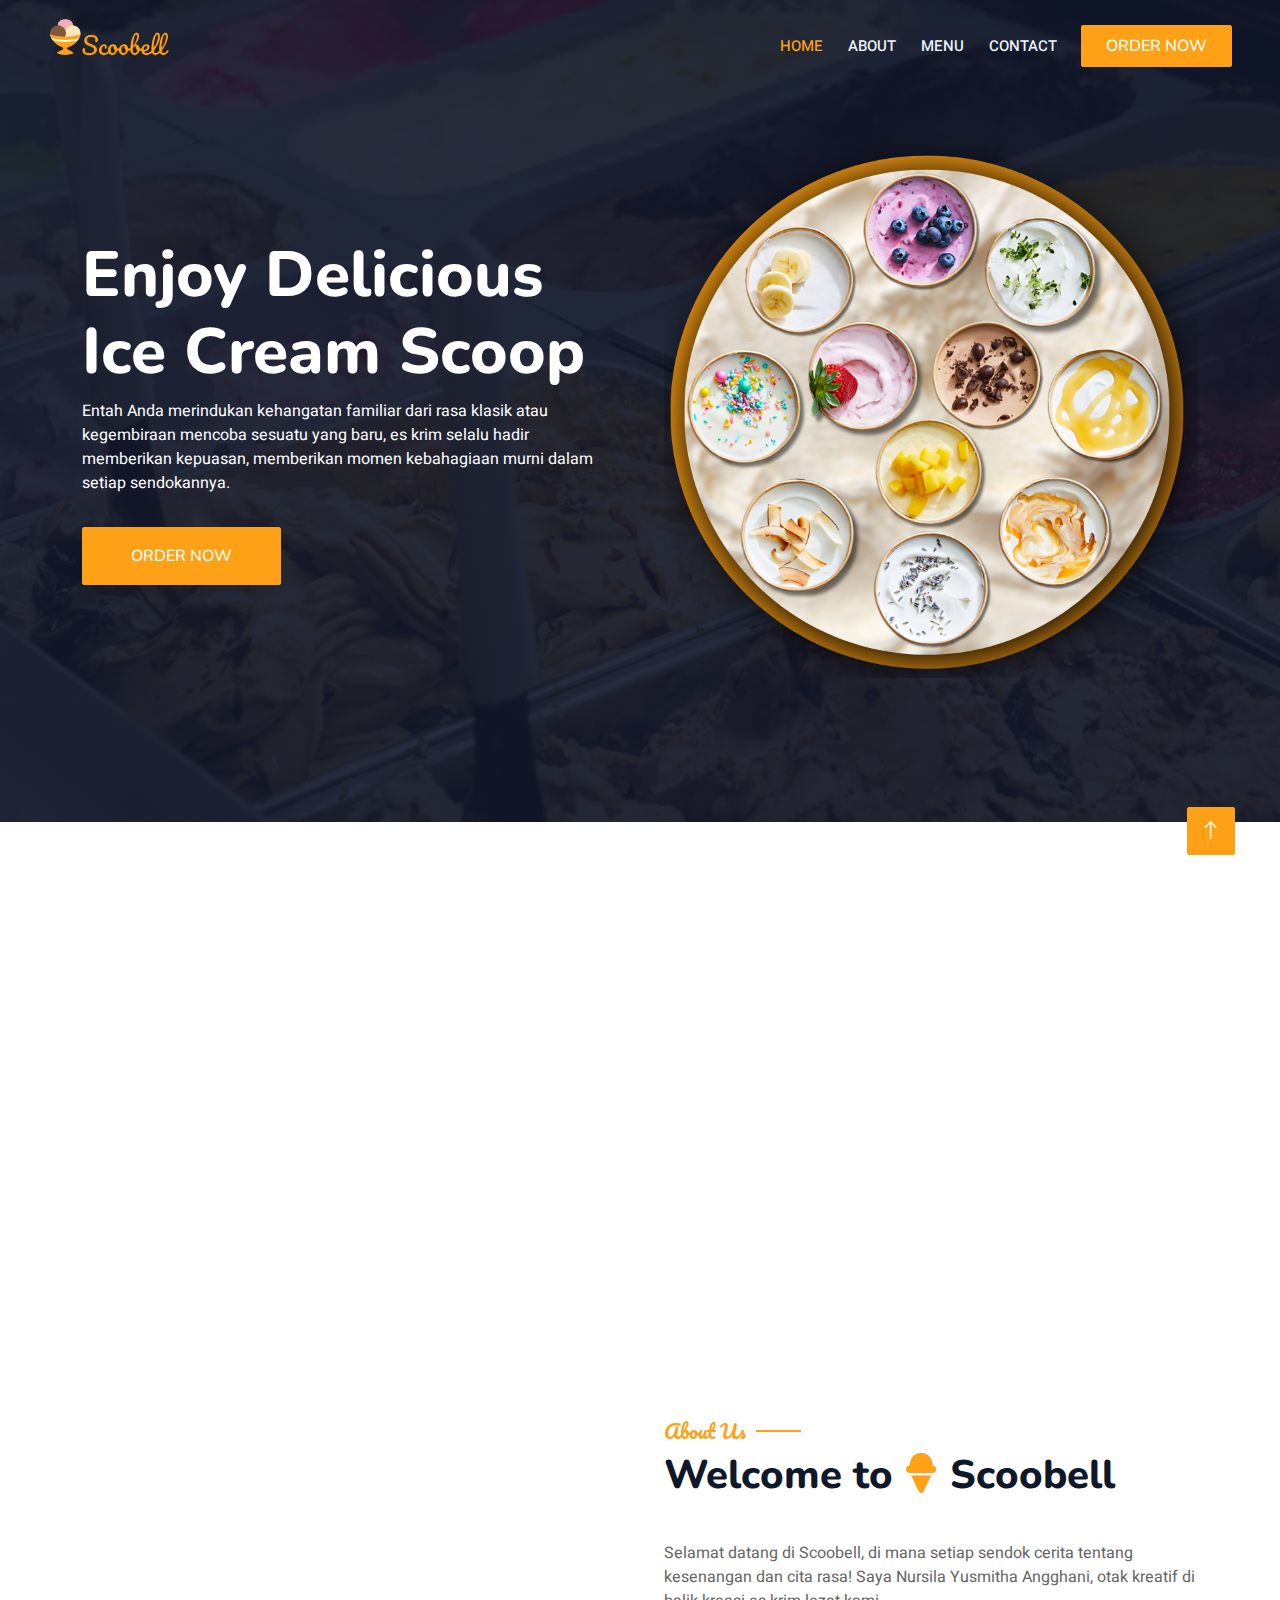
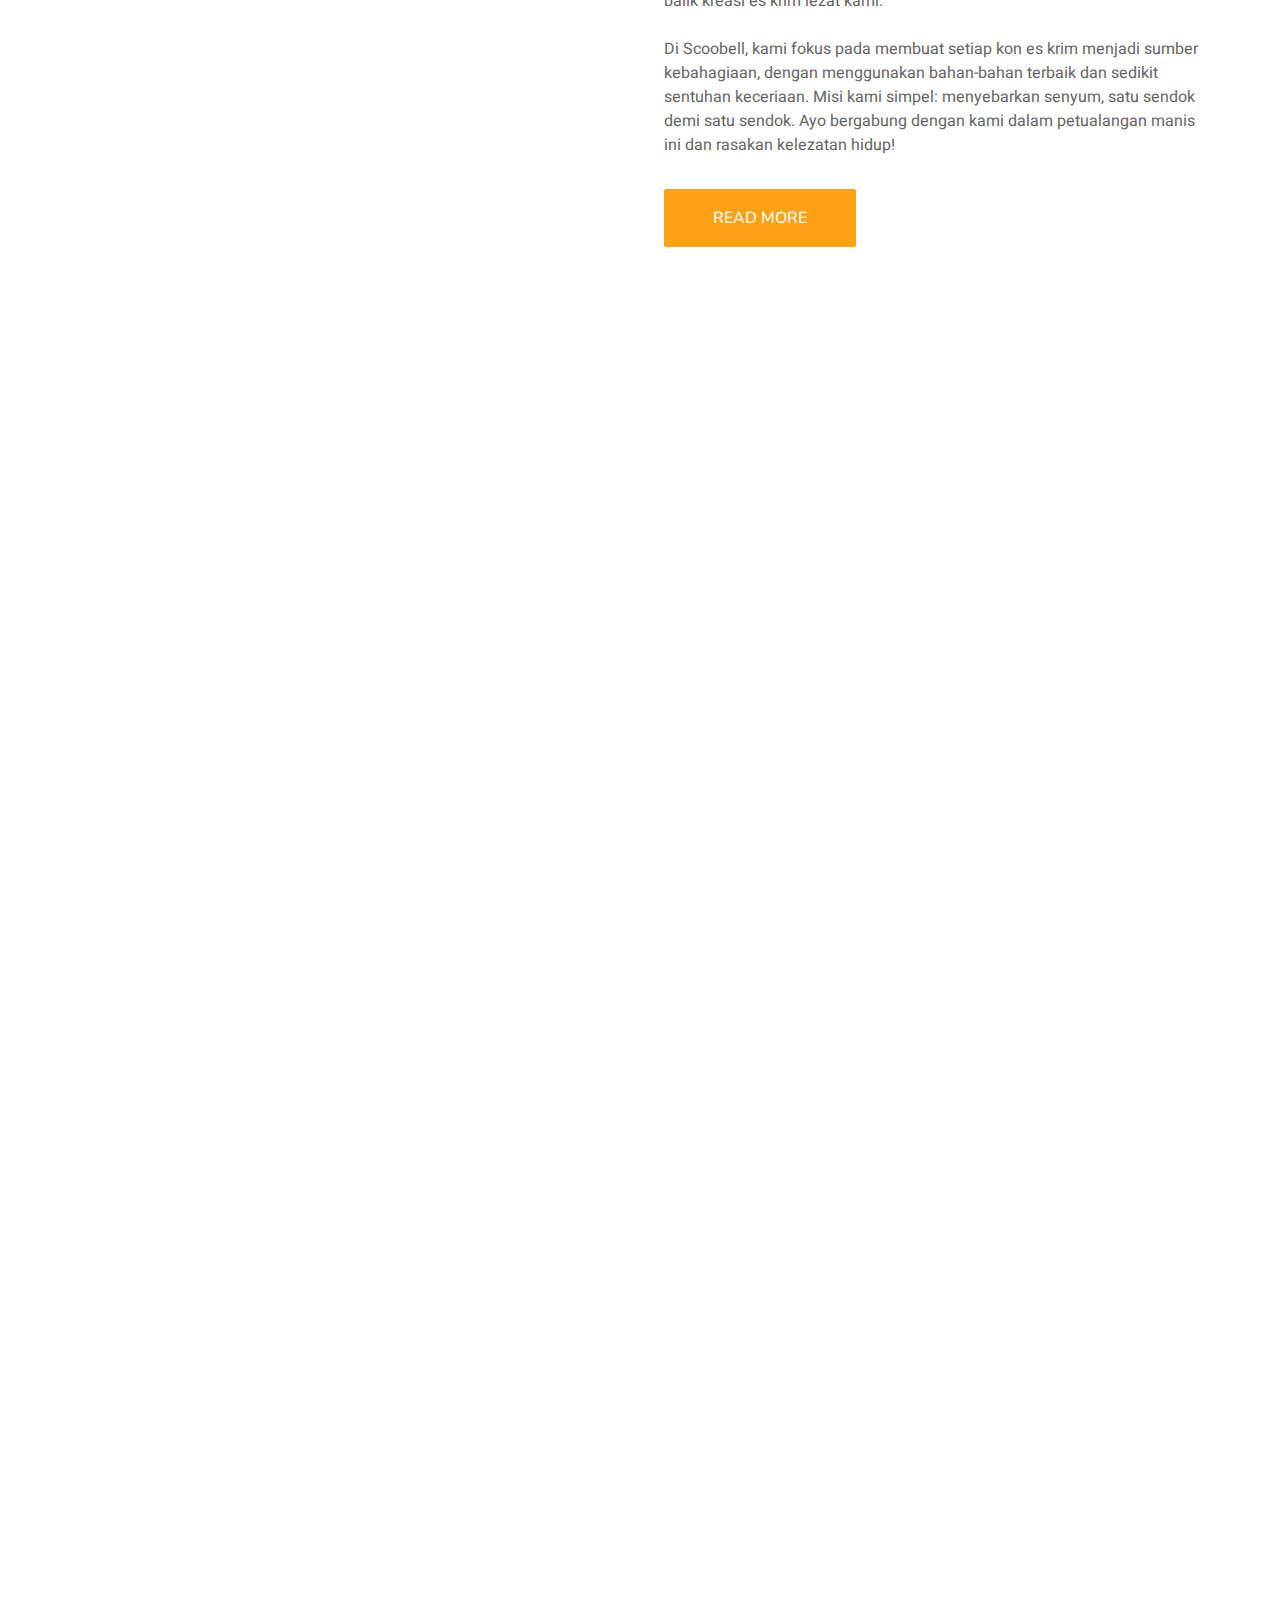
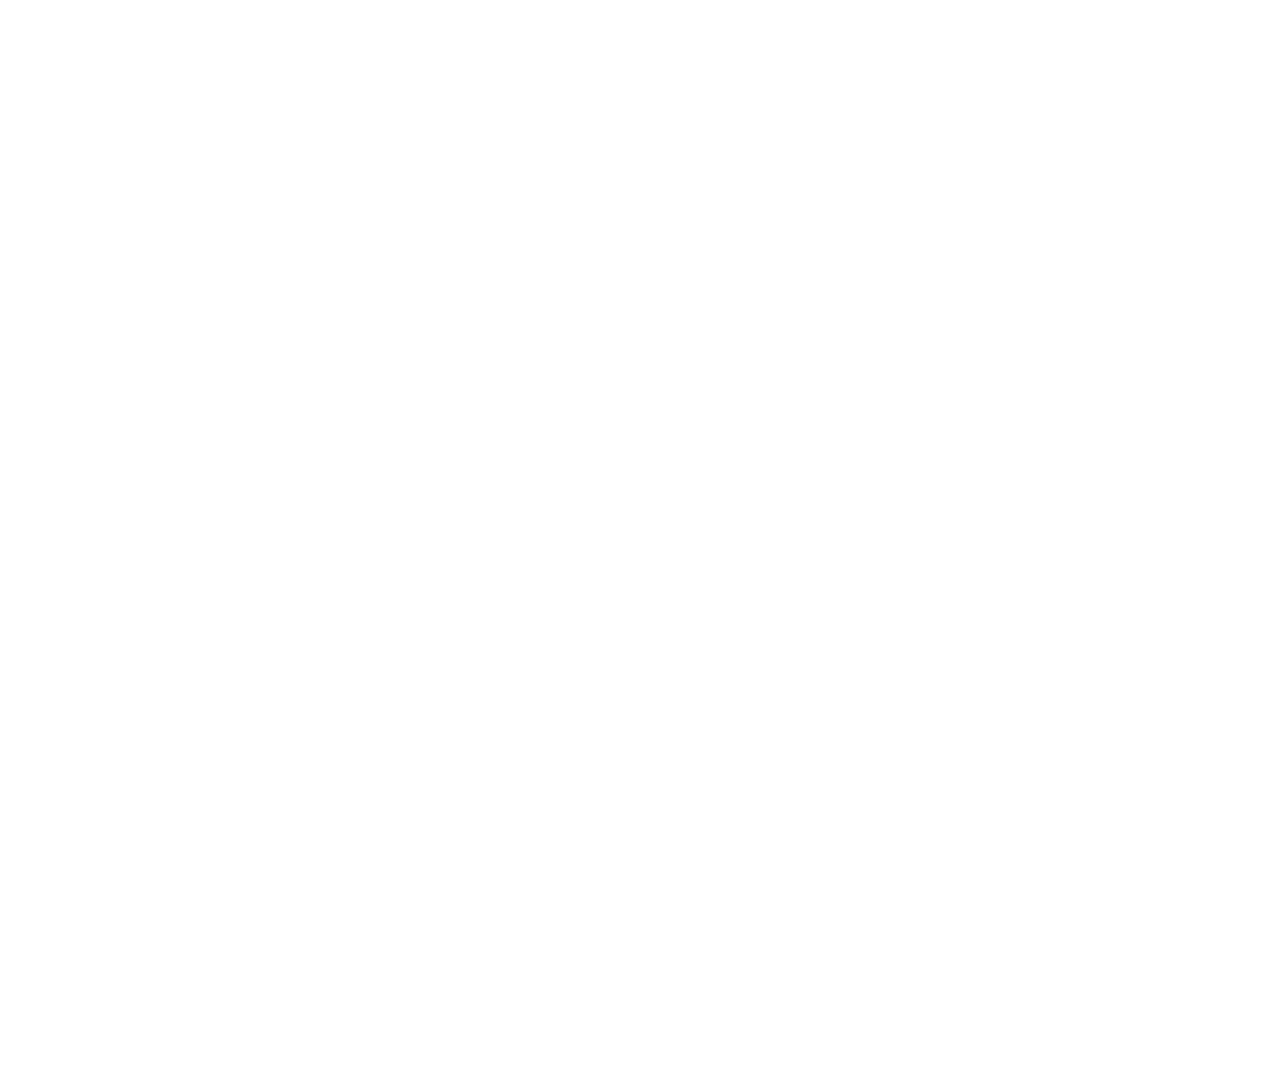
<file: index.html>
<!DOCTYPE html>
<html lang="en">

<head>
    <meta charset="utf-8">
    <title>Scoobell</title>
    <meta content="width=device-width, initial-scale=1.0" name="viewport">
    <meta content="" name="keywords">
    <meta content="" name="description">

    <link href="img/Ice Cream.png" rel="icon">

    <link rel="preconnect" href="https://fonts.googleapis.com">
    <link rel="preconnect" href="https://fonts.gstatic.com" crossorigin>
    <link href="https://fonts.googleapis.com/css2?family=Heebo:wght@400;500;600&family=Nunito:wght@600;700;800&family=Pacifico&display=swap" rel="stylesheet">

    <link href="https://cdnjs.cloudflare.com/ajax/libs/font-awesome/5.10.0/css/all.min.css" rel="stylesheet">
    <link href="https://cdn.jsdelivr.net/npm/bootstrap-icons@1.4.1/font/bootstrap-icons.css" rel="stylesheet">

    <link href="lib/animate/animate.min.css" rel="stylesheet">
    <link href="lib/owlcarousel/assets/owl.carousel.min.css" rel="stylesheet">
    <link href="lib/tempusdominus/css/tempusdominus-bootstrap-4.min.css" rel="stylesheet" />

    <link href="css/bootstrap.min.css" rel="stylesheet">
    <link href="css/style.css" rel="stylesheet">
</head>

<body>
    <div class="container-xxl bg-white p-0">
        <div id="spinner" class="show bg-white position-fixed translate-middle w-100 vh-100 top-50 start-50 d-flex align-items-center justify-content-center">
            <div class="spinner-border text-primary" style="width: 3rem; height: 3rem;" role="status">
                <span class="sr-only">Loading...</span>
            </div>
        </div>
        <!-- Spinner End -->


        <!-- Navbar & Hero Start -->
        <div class="container-xxl position-relative p-0">
            <nav class="navbar navbar-expand-lg navbar-dark bg-dark px-4 px-lg-5 py-3 py-lg-0">
                <a href="" class="navbar-brand p-0">
                    <img src="img/Ice Cream.svg" alt="Logo">
                </a>
                <button class="navbar-toggler" type="button" data-bs-toggle="collapse" data-bs-target="#navbarCollapse">
                    <span class="fa fa-bars"></span>
                </button>
                <div class="collapse navbar-collapse" id="navbarCollapse">
                    <div class="navbar-nav ms-auto py-0 pe-4">
                        <a href="index.html" class="nav-item nav-link active">Home</a>
                        <a href="about.html" class="nav-item nav-link">About</a>
                        <a href="menu.html" class="nav-item nav-link">Menu</a>
                        <a href="contact.html" class="nav-item nav-link">Contact</a>
                    </div>
                    <a href="booking.html" class="btn btn-primary py-2 px-4">Order Now</a>
                </div>
            </nav>

            <div class="container-xxl py-5 bg-dark hero-header mb-5">
                <div class="container my-5 py-5">
                    <div class="row align-items-center g-5">
                        <div class="col-lg-6 text-center text-lg-start">
                            <h1 class="display-3 text-white animated slideInLeft">Enjoy Delicious<br>Ice Cream Scoop</h1>
                            <p class="text-white animated slideInLeft mb-4 pb-2">Entah Anda merindukan kehangatan familiar dari rasa klasik atau kegembiraan mencoba sesuatu yang baru, es krim selalu hadir memberikan kepuasan, memberikan momen kebahagiaan murni dalam setiap sendokannya.</p>
                            <a href="booking.html" class="btn btn-primary py-sm-3 px-sm-5 me-3 animated slideInLeft">Order Now</a>
                        </div>
                        <div class="col-lg-6 text-center text-lg-end overflow-hidden">
                            <img class="img-fluid" src="img/spin.png" alt="">
                        </div>
                    </div>
                </div>
            </div>
        </div>
        <!-- Navbar & Hero End -->


        <!-- Service Start -->
        <div class="container-xxl py-5">
            <div class="container">
                <div class="row g-4">
                    <div class="col-lg-3 col-sm-6 wow fadeInUp" data-wow-delay="0.1s">
                        <div class="service-item rounded pt-3">
                            <div class="p-4">
                                <i class="fa fa-3x fa-user-tie text-primary mb-4"></i>
                                <h5>Made with love</h5>
                                <p>Kami membuat setiap es krim dengan cinta dan dedikasi untuk menciptakan pengalaman yang istimewa bagi pelanggan kami.</p>
                            </div>
                        </div>
                    </div>
                    <div class="col-lg-3 col-sm-6 wow fadeInUp" data-wow-delay="0.3s">
                        <div class="service-item rounded pt-3">
                            <div class="p-4">
                                <i class="fa fa-3x fa-solid fa-ice-cream text-primary mb-4"></i>
                                <h5>Quality Ice Cream</h5>
                                <p>Nikmati es krim berkualitas tinggi yang kami sajikan, dibuat dengan bahan-bahan terbaik untuk memastikan rasa yang autentik dan memuaskan.</p>
                            </div>
                        </div>
                    </div>
                    <div class="col-lg-3 col-sm-6 wow fadeInUp" data-wow-delay="0.5s">
                        <div class="service-item rounded pt-3">
                            <div class="p-4">
                                <i class="fa fa-3x fa-cart-plus text-primary mb-4"></i>
                                <h5>Online Order</h5>
                                <p>Mudah dan nyaman, pesan es krim favorit Anda secara online dan nikmati pengiriman langsung ke pintu rumah Anda.</p>
                            </div>
                        </div>
                    </div>
                    <div class="col-lg-3 col-sm-6 wow fadeInUp" data-wow-delay="0.7s">
                        <div class="service-item rounded pt-3">
                            <div class="p-4">
                                <i class="fa fa-3x fa-headset text-primary mb-4"></i>
                                <h5>24/7 Service</h5>
                                <p>Layanan pelanggan kami tersedia 24 jam sehari, 7 hari seminggu, siap membantu Anda dengan pertanyaan atau permintaan apa pun kapan pun Anda membutuhkannya.</p>
                            </div>
                        </div>
                    </div>
                </div>
            </div>
        </div>
        <!-- Service End -->


        <!-- About Start -->
        <div class="container-xxl py-5">
            <div class="container">
                <div class="row g-5 align-items-center">
                    <div class="col-lg-6">
                        <div class="row g-3">
                            <div class="col-6 text-start">
                                <img class="img-fluid rounded w-100 wow zoomIn" data-wow-delay="0.1s" src="img/about-1.png">
                            </div>
                            <div class="col-6 text-start">
                                <img class="img-fluid rounded w-75 wow zoomIn" data-wow-delay="0.3s" src="img/about-2.png" style="margin-top: 25%;">
                            </div>
                            <div class="col-6 text-end">
                                <img class="img-fluid rounded w-75 wow zoomIn" data-wow-delay="0.5s" src="img/about-3.png">
                            </div>
                            <div class="col-6 text-end">
                                <img class="img-fluid rounded w-100 wow zoomIn" data-wow-delay="0.7s" src="img/about-4.png">
                            </div>
                        </div>
                    </div>
                    <div class="col-lg-6">
                        <h5 class="section-title ff-secondary text-start text-primary fw-normal">About Us</h5>
                        <h1 class="mb-4">Welcome to <i class="fa fa-solid fa-ice-cream text-primary mb-4"></i> Scoobell</h1>
                        <p class="mb-4">Selamat datang di Scoobell, di mana setiap sendok cerita tentang kesenangan dan cita rasa! Saya Nursila Yusmitha Angghani, otak kreatif di balik kreasi es krim lezat kami.</p>
                        <p class="mb-4">Di Scoobell, kami fokus pada membuat setiap kon es krim menjadi sumber kebahagiaan, dengan menggunakan bahan-bahan terbaik dan sedikit sentuhan keceriaan. Misi kami simpel: menyebarkan senyum, satu sendok demi satu sendok. Ayo bergabung dengan kami dalam petualangan manis ini dan rasakan kelezatan hidup!</p>
                        <a class="btn btn-primary py-3 px-5 mt-2" href="about.html">Read More</a>
                    </div>
                </div>
            </div>
        </div>
        <!-- About End -->


        <!-- Menu Start -->
        <div class="container-xxl py-5">
            <div class="container">
                <div class="text-center wow fadeInUp" data-wow-delay="0.1s">
                    <h5 class="section-title ff-secondary text-center text-primary fw-normal">Ice cream Menu</h5>
                    <h1 class="mb-5">Most Popular Items</h1>
                </div>
                <div class="tab-class text-center wow fadeInUp" data-wow-delay="0.1s">
                    <ul class="nav nav-pills d-inline-flex justify-content-center border-bottom mb-5">
                        <li class="nav-item">
                            <a class="d-flex align-items-center text-start mx-3 ms-0 pb-3 active" data-bs-toggle="pill" href="#tab-1">
                                <i class="fa fa-solid fa-ice-cream fa-2x text-primary"></i>
                                <div class="ps-3">
                                    <small class="text-body">Popular</small>
                                    <h6 class="mt-n1 mb-0">Ice cream</h6>
                                </div>
                            </a>
                        </li>
                        <li class="nav-item">
                            <a class="d-flex align-items-center text-start mx-3 pb-3" data-bs-toggle="pill" href="#tab-2">
                                <i class="fa fa-solid fa-ice-cream fa-2x text-primary"></i>
                                <div class="ps-3">
                                    <small class="text-body">Special</small>
                                    <h6 class="mt-n1 mb-0">Ice cream</h6>
                                </div>
                            </a>
                        </li>
                        <li class="nav-item">
                            <a class="d-flex align-items-center text-start mx-3 me-0 pb-3" data-bs-toggle="pill" href="#tab-3">
                                <i class="fa fa-solid fa-ice-cream fa-2x text-primary"></i>
                                <div class="ps-3">
                                    <small class="text-body">Lovely</small>
                                    <h6 class="mt-n1 mb-0">Ice cream</h6>
                                </div>
                            </a>
                        </li>
                    </ul>
                    <div class="tab-content">
                        <div id="tab-1" class="tab-pane fade show p-0 active">
                            <div class="row g-4">
                                <div class="col-lg-6">
                                    <div class="d-flex align-items-center">
                                        <img class="flex-shrink-0 img-fluid rounded" src="img/menu.png" alt="" style="width: 80px;">
                                        <div class="w-100 d-flex flex-column text-start ps-4">
                                            <h5 class="d-flex justify-content-between border-bottom pb-2">
                                                <span>Blueberry Ice Cream</span>
                                                <span class="text-primary">Rp.25.000</span>
                                            </h5>
                                            <small class="fst-italic">Ipsum ipsum clita erat amet dolor justo diam</small>
                                        </div>
                                    </div>
                                </div>
                                <div class="col-lg-6">
                                    <div class="d-flex align-items-center">
                                        <img class="flex-shrink-0 img-fluid rounded" src="img/menu.png" alt="" style="width: 80px;">
                                        <div class="w-100 d-flex flex-column text-start ps-4">
                                            <h5 class="d-flex justify-content-between border-bottom pb-2">
                                                <span>Blueberry Ice Cream</span>
                                                <span class="text-primary">Rp.25.000</span>
                                            </h5>
                                            <small class="fst-italic">Ipsum ipsum clita erat amet dolor justo diam</small>
                                        </div>
                                    </div>
                                </div>
                                <div class="col-lg-6">
                                    <div class="d-flex align-items-center">
                                        <img class="flex-shrink-0 img-fluid rounded" src="img/menu.png" alt="" style="width: 80px;">
                                        <div class="w-100 d-flex flex-column text-start ps-4">
                                            <h5 class="d-flex justify-content-between border-bottom pb-2">
                                                <span>Blueberry Ice Cream</span>
                                                <span class="text-primary">Rp.25.000</span>
                                            </h5>
                                            <small class="fst-italic">Ipsum ipsum clita erat amet dolor justo diam</small>
                                        </div>
                                    </div>
                                </div>
                                <div class="col-lg-6">
                                    <div class="d-flex align-items-center">
                                        <img class="flex-shrink-0 img-fluid rounded" src="img/menu.png" alt="" style="width: 80px;">
                                        <div class="w-100 d-flex flex-column text-start ps-4">
                                            <h5 class="d-flex justify-content-between border-bottom pb-2">
                                                <span>Blueberry Ice Cream</span>
                                                <span class="text-primary">Rp.25.000</span>
                                            </h5>
                                            <small class="fst-italic">Ipsum ipsum clita erat amet dolor justo diam</small>
                                        </div>
                                    </div>
                                </div>
                                <div class="col-lg-6">
                                    <div class="d-flex align-items-center">
                                        <img class="flex-shrink-0 img-fluid rounded" src="img/menu.png" alt="" style="width: 80px;">
                                        <div class="w-100 d-flex flex-column text-start ps-4">
                                            <h5 class="d-flex justify-content-between border-bottom pb-2">
                                                <span>Blueberry Ice Cream</span>
                                                <span class="text-primary">Rp.25.000</span>
                                            </h5>
                                            <small class="fst-italic">Ipsum ipsum clita erat amet dolor justo diam</small>
                                        </div>
                                    </div>
                                </div>
                                <div class="col-lg-6">
                                    <div class="d-flex align-items-center">
                                        <img class="flex-shrink-0 img-fluid rounded" src="img/menu.png" alt="" style="width: 80px;">
                                        <div class="w-100 d-flex flex-column text-start ps-4">
                                            <h5 class="d-flex justify-content-between border-bottom pb-2">
                                                <span>Blueberry Ice Cream</span>
                                                <span class="text-primary">Rp.25.000</span>
                                            </h5>
                                            <small class="fst-italic">Ipsum ipsum clita erat amet dolor justo diam</small>
                                        </div>
                                    </div>
                                </div>
                                <div class="col-lg-6">
                                    <div class="d-flex align-items-center">
                                        <img class="flex-shrink-0 img-fluid rounded" src="img/menu.png" alt="" style="width: 80px;">
                                        <div class="w-100 d-flex flex-column text-start ps-4">
                                            <h5 class="d-flex justify-content-between border-bottom pb-2">
                                                <span>Blueberry Ice Cream</span>
                                                <span class="text-primary">Rp.25.000</span>
                                            </h5>
                                            <small class="fst-italic">Ipsum ipsum clita erat amet dolor justo diam</small>
                                        </div>
                                    </div>
                                </div>
                                <div class="col-lg-6">
                                    <div class="d-flex align-items-center">
                                        <img class="flex-shrink-0 img-fluid rounded" src="img/menu.png" alt="" style="width: 80px;">
                                        <div class="w-100 d-flex flex-column text-start ps-4">
                                            <h5 class="d-flex justify-content-between border-bottom pb-2">
                                                <span>Blueberry Ice Cream</span>
                                                <span class="text-primary">Rp.25.000</span>
                                            </h5>
                                            <small class="fst-italic">Ipsum ipsum clita erat amet dolor justo diam</small>
                                        </div>
                                    </div>
                                </div>
                            </div>
                        </div>
                        <div id="tab-2" class="tab-pane fade show p-0">
                            <div class="row g-4">
                                <div class="col-lg-6">
                                    <div class="d-flex align-items-center">
                                        <img class="flex-shrink-0 img-fluid rounded" src="img/menu.png" alt="" style="width: 80px;">
                                        <div class="w-100 d-flex flex-column text-start ps-4">
                                            <h5 class="d-flex justify-content-between border-bottom pb-2">
                                                <span>Blueberry Ice Cream</span>
                                                <span class="text-primary">Rp.25.000</span>
                                            </h5>
                                            <small class="fst-italic">Ipsum ipsum clita erat amet dolor justo diam</small>
                                        </div>
                                    </div>
                                </div>
                                <div class="col-lg-6">
                                    <div class="d-flex align-items-center">
                                        <img class="flex-shrink-0 img-fluid rounded" src="img/menu.png" alt="" style="width: 80px;">
                                        <div class="w-100 d-flex flex-column text-start ps-4">
                                            <h5 class="d-flex justify-content-between border-bottom pb-2">
                                                <span>Blueberry Ice Cream</span>
                                                <span class="text-primary">Rp.25.000</span>
                                            </h5>
                                            <small class="fst-italic">Ipsum ipsum clita erat amet dolor justo diam</small>
                                        </div>
                                    </div>
                                </div>
                                <div class="col-lg-6">
                                    <div class="d-flex align-items-center">
                                        <img class="flex-shrink-0 img-fluid rounded" src="img/menu.png" alt="" style="width: 80px;">
                                        <div class="w-100 d-flex flex-column text-start ps-4">
                                            <h5 class="d-flex justify-content-between border-bottom pb-2">
                                                <span>Blueberry Ice Cream</span>
                                                <span class="text-primary">Rp.25.000</span>
                                            </h5>
                                            <small class="fst-italic">Ipsum ipsum clita erat amet dolor justo diam</small>
                                        </div>
                                    </div>
                                </div>
                                <div class="col-lg-6">
                                    <div class="d-flex align-items-center">
                                        <img class="flex-shrink-0 img-fluid rounded" src="img/menu.png" alt="" style="width: 80px;">
                                        <div class="w-100 d-flex flex-column text-start ps-4">
                                            <h5 class="d-flex justify-content-between border-bottom pb-2">
                                                <span>Blueberry Ice Cream</span>
                                                <span class="text-primary">Rp.25.000</span>
                                            </h5>
                                            <small class="fst-italic">Ipsum ipsum clita erat amet dolor justo diam</small>
                                        </div>
                                    </div>
                                </div>
                                <div class="col-lg-6">
                                    <div class="d-flex align-items-center">
                                        <img class="flex-shrink-0 img-fluid rounded" src="img/menu.png" alt="" style="width: 80px;">
                                        <div class="w-100 d-flex flex-column text-start ps-4">
                                            <h5 class="d-flex justify-content-between border-bottom pb-2">
                                                <span>Blueberry Ice Cream</span>
                                                <span class="text-primary">Rp.25.000</span>
                                            </h5>
                                            <small class="fst-italic">Ipsum ipsum clita erat amet dolor justo diam</small>
                                        </div>
                                    </div>
                                </div>
                                <div class="col-lg-6">
                                    <div class="d-flex align-items-center">
                                        <img class="flex-shrink-0 img-fluid rounded" src="img/menu.png" alt="" style="width: 80px;">
                                        <div class="w-100 d-flex flex-column text-start ps-4">
                                            <h5 class="d-flex justify-content-between border-bottom pb-2">
                                                <span>Blueberry Ice Cream</span>
                                                <span class="text-primary">Rp.25.000</span>
                                            </h5>
                                            <small class="fst-italic">Ipsum ipsum clita erat amet dolor justo diam</small>
                                        </div>
                                    </div>
                                </div>
                                <div class="col-lg-6">
                                    <div class="d-flex align-items-center">
                                        <img class="flex-shrink-0 img-fluid rounded" src="img/menu.png" alt="" style="width: 80px;">
                                        <div class="w-100 d-flex flex-column text-start ps-4">
                                            <h5 class="d-flex justify-content-between border-bottom pb-2">
                                                <span>Blueberry Ice Cream</span>
                                                <span class="text-primary">Rp.25.000</span>
                                            </h5>
                                            <small class="fst-italic">Ipsum ipsum clita erat amet dolor justo diam</small>
                                        </div>
                                    </div>
                                </div>
                                <div class="col-lg-6">
                                    <div class="d-flex align-items-center">
                                        <img class="flex-shrink-0 img-fluid rounded" src="img/menu.png" alt="" style="width: 80px;">
                                        <div class="w-100 d-flex flex-column text-start ps-4">
                                            <h5 class="d-flex justify-content-between border-bottom pb-2">
                                                <span>Blueberry Ice Cream</span>
                                                <span class="text-primary">Rp.25.000</span>
                                            </h5>
                                            <small class="fst-italic">Ipsum ipsum clita erat amet dolor justo diam</small>
                                        </div>
                                    </div>
                                </div>
                            </div>
                        </div>
                        <div id="tab-3" class="tab-pane fade show p-0">
                            <div class="row g-4">
                                <div class="col-lg-6">
                                    <div class="d-flex align-items-center">
                                        <img class="flex-shrink-0 img-fluid rounded" src="img/menu.png" alt="" style="width: 80px;">
                                        <div class="w-100 d-flex flex-column text-start ps-4">
                                            <h5 class="d-flex justify-content-between border-bottom pb-2">
                                                <span>Blueberry Ice Cream</span>
                                                <span class="text-primary">Rp.25.000</span>
                                            </h5>
                                            <small class="fst-italic">Ipsum ipsum clita erat amet dolor justo diam</small>
                                        </div>
                                    </div>
                                </div>
                                <div class="col-lg-6">
                                    <div class="d-flex align-items-center">
                                        <img class="flex-shrink-0 img-fluid rounded" src="img/menu.png" alt="" style="width: 80px;">
                                        <div class="w-100 d-flex flex-column text-start ps-4">
                                            <h5 class="d-flex justify-content-between border-bottom pb-2">
                                                <span>Blueberry Ice Cream</span>
                                                <span class="text-primary">Rp.25.000</span>
                                            </h5>
                                            <small class="fst-italic">Ipsum ipsum clita erat amet dolor justo diam</small>
                                        </div>
                                    </div>
                                </div>
                                <div class="col-lg-6">
                                    <div class="d-flex align-items-center">
                                        <img class="flex-shrink-0 img-fluid rounded" src="img/menu.png" alt="" style="width: 80px;">
                                        <div class="w-100 d-flex flex-column text-start ps-4">
                                            <h5 class="d-flex justify-content-between border-bottom pb-2">
                                                <span>Blueberry Ice Cream</span>
                                                <span class="text-primary">Rp.25.000</span>
                                            </h5>
                                            <small class="fst-italic">Ipsum ipsum clita erat amet dolor justo diam</small>
                                        </div>
                                    </div>
                                </div>
                                <div class="col-lg-6">
                                    <div class="d-flex align-items-center">
                                        <img class="flex-shrink-0 img-fluid rounded" src="img/menu.png" alt="" style="width: 80px;">
                                        <div class="w-100 d-flex flex-column text-start ps-4">
                                            <h5 class="d-flex justify-content-between border-bottom pb-2">
                                                <span>Blueberry Ice Cream</span>
                                                <span class="text-primary">Rp.25.000</span>
                                            </h5>
                                            <small class="fst-italic">Ipsum ipsum clita erat amet dolor justo diam</small>
                                        </div>
                                    </div>
                                </div>
                                <div class="col-lg-6">
                                    <div class="d-flex align-items-center">
                                        <img class="flex-shrink-0 img-fluid rounded" src="img/menu.png" alt="" style="width: 80px;">
                                        <div class="w-100 d-flex flex-column text-start ps-4">
                                            <h5 class="d-flex justify-content-between border-bottom pb-2">
                                                <span>Blueberry Ice Cream</span>
                                                <span class="text-primary">Rp.25.000</span>
                                            </h5>
                                            <small class="fst-italic">Ipsum ipsum clita erat amet dolor justo diam</small>
                                        </div>
                                    </div>
                                </div>
                                <div class="col-lg-6">
                                    <div class="d-flex align-items-center">
                                        <img class="flex-shrink-0 img-fluid rounded" src="img/menu.png" alt="" style="width: 80px;">
                                        <div class="w-100 d-flex flex-column text-start ps-4">
                                            <h5 class="d-flex justify-content-between border-bottom pb-2">
                                                <span>Blueberry Ice Cream</span>
                                                <span class="text-primary">Rp.25.000</span>
                                            </h5>
                                            <small class="fst-italic">Ipsum ipsum clita erat amet dolor justo diam</small>
                                        </div>
                                    </div>
                                </div>
                                <div class="col-lg-6">
                                    <div class="d-flex align-items-center">
                                        <img class="flex-shrink-0 img-fluid rounded" src="img/menu.png" alt="" style="width: 80px;">
                                        <div class="w-100 d-flex flex-column text-start ps-4">
                                            <h5 class="d-flex justify-content-between border-bottom pb-2">
                                                <span>Blueberry Ice Cream</span>
                                                <span class="text-primary">Rp.25.000</span>
                                            </h5>
                                            <small class="fst-italic">Ipsum ipsum clita erat amet dolor justo diam</small>
                                        </div>
                                    </div>
                                </div>
                                <div class="col-lg-6">
                                    <div class="d-flex align-items-center">
                                        <img class="flex-shrink-0 img-fluid rounded" src="img/menu.png" alt="" style="width: 80px;">
                                        <div class="w-100 d-flex flex-column text-start ps-4">
                                            <h5 class="d-flex justify-content-between border-bottom pb-2">
                                                <span>Blueberry Ice Cream</span>
                                                <span class="text-primary">Rp.25.000</span>
                                            </h5>
                                            <small class="fst-italic">Ipsum ipsum clita erat amet dolor justo diam</small>
                                        </div>
                                    </div>
                                </div>
                            </div>
                        </div>
                    </div>
                </div>
            </div>
        </div>
        <!-- Menu End -->


        <!-- Reservation Start -->
        <div class="container-xxl py-5 px-0 wow fadeInUp" data-wow-delay="0.1s">
            <div class="row g-0">
                <div class="col-md-6">
                    <div class="video">
                        <button type="button" class="btn-play" data-bs-toggle="modal" data-src="https://www.youtube.com/embed/DWRcNpR6Kdc" data-bs-target="#videoModal">
                            <span></span>
                        </button>
                    </div>
                </div>
                <div class="col-md-6 bg-dark d-flex align-items-center">
                    <div class="p-5 wow fadeInUp" data-wow-delay="0.2s">
                        <h5 class="section-title ff-secondary text-start text-primary fw-normal">Order Now</h5>
                        <h1 class="text-white mb-4">Order Scoobel Now</h1>
                        <form action="process_order.php" method="post">
                            <div class="row g-3">
                                <div class="col-md-6">
                                    <div class="form-floating">
                                        <input type="text" class="form-control" id="name" placeholder="Your Name" name="name">
                                        <label for="name">Your Name</label>
                                    </div>
                                </div>
                                <div class="col-md-6">
                                    <div class="form-floating">
                                        <input type="text" class="form-control" id="adress" placeholder="Your Email" name="adress">
                                        <label for="email">Your Adress</label>
                                    </div>
                                </div>
                                <div class="col-md-6">
                                    <div class="form-floating date" id="date3" data-target-input="nearest">
                                        <input type="text" class="form-control datetimepicker-input" id="datetime" name="datetime" placeholder="Date & Time" data-target="#date3" data-toggle="datetimepicker" />
                                        <label for="datetime">Date</label>
                                    </div>
                                </div>
                                <div class="col-md-6">
                                    <div class="form-floating">
                                        <select class="form-select" id="select1" name="select1">
                                          <option value="1">Blueberry Ice Cream</option>
                                          <option value="2">Blueberry Ice Cream</option>
                                          <option value="3">Blueberry Ice Cream</option>
                                          <option value="4">Blueberry Ice Cream</option>
                                          <option value="5">Blueberry Ice Cream</option>
                                          <option value="6">Blueberry Ice Cream</option>
                                          <option value="7">Blueberry Ice Cream</option>
                                          <option value="8">Blueberry Ice Cream</option>
                                          <option value="9">Blueberry Ice Cream</option>
                                          <option value="10">Blueberry Ice Cream</option>
                                        </select>
                                        <label for="select1">Menu</label>
                                      </div>
                                </div>
                                <div class="col-12">
                                    <div class="form-floating">
                                        <textarea class="form-control" placeholder="Special Request" id="message" name="message" style="height: 100px"></textarea>
                                        <label for="message">Special Request</label>
                                    </div>
                                </div>
                                <div class="col-12">
                                    <button class="btn btn-primary w-100 py-3" type="submit">Order Now</button>
                                </div>
                            </div>
                        </form>
                    </div>
                </div>
            </div>
        </div>

        <div class="modal fade" id="videoModal" tabindex="-1" aria-labelledby="exampleModalLabel" aria-hidden="true">
            <div class="modal-dialog">
                <div class="modal-content rounded-0">
                    <div class="modal-header">
                        <h5 class="modal-title" id="exampleModalLabel">Youtube Video</h5>
                        <button type="button" class="btn-close" data-bs-dismiss="modal" aria-label="Close"></button>
                    </div>
                    <div class="modal-body">
                        <!-- 16:9 aspect ratio -->
                        <div class="ratio ratio-16x9">
                            <iframe class="embed-responsive-item" src="" id="video" allowfullscreen allowscriptaccess="always"
                                allow="autoplay"></iframe>
                        </div>
                    </div>
                </div>
            </div>
        </div>
        <!-- Reservation End -->

        <!-- Testimonial Start -->
        <div class="container-xxl py-5 wow fadeInUp" data-wow-delay="0.1s">
            <div class="container">
                <div class="text-center">
                    <h5 class="section-title ff-secondary text-center text-primary fw-normal">Testimonial</h5>
                    <h1 class="mb-5">Our Clients Say!!!</h1>
                </div>
                <div class="owl-carousel testimonial-carousel">
                    <div class="testimonial-item bg-transparent border rounded p-4">
                        <i class="fa fa-quote-left fa-2x text-primary mb-3"></i>
                        <p>Dolor et eos labore, stet justo sed est sed. Diam sed sed dolor stet amet eirmod eos labore diam</p>
                        <div class="d-flex align-items-center">
                            <img class="img-fluid flex-shrink-0 rounded-circle" src="img/testimonial-1.jpg" style="width: 50px; height: 50px;">
                            <div class="ps-3">
                                <h5 class="mb-1">Client Name</h5>
                                <small>Profession</small>
                            </div>
                        </div>
                    </div>
                    <div class="testimonial-item bg-transparent border rounded p-4">
                        <i class="fa fa-quote-left fa-2x text-primary mb-3"></i>
                        <p>Dolor et eos labore, stet justo sed est sed. Diam sed sed dolor stet amet eirmod eos labore diam</p>
                        <div class="d-flex align-items-center">
                            <img class="img-fluid flex-shrink-0 rounded-circle" src="img/testimonial-2.jpg" style="width: 50px; height: 50px;">
                            <div class="ps-3">
                                <h5 class="mb-1">Client Name</h5>
                                <small>09/05/2023</small>
                            </div>
                        </div>
                    </div>
                    <div class="testimonial-item bg-transparent border rounded p-4">
                        <i class="fa fa-quote-left fa-2x text-primary mb-3"></i>
                        <p>Dolor et eos labore, stet justo sed est sed. Diam sed sed dolor stet amet eirmod eos labore diam</p>
                        <div class="d-flex align-items-center">
                            <img class="img-fluid flex-shrink-0 rounded-circle" src="img/testimonial-3.jpg" style="width: 50px; height: 50px;">
                            <div class="ps-3">
                                <h5 class="mb-1">Client Name</h5>
                                <small>19/08/2023</small>
                            </div>
                        </div>
                    </div>
                    <div class="testimonial-item bg-transparent border rounded p-4">
                        <i class="fa fa-quote-left fa-2x text-primary mb-3"></i>
                        <p>Dolor et eos labore, stet justo sed est sed. Diam sed sed dolor stet amet eirmod eos labore diam</p>
                        <div class="d-flex align-items-center">
                            <img class="img-fluid flex-shrink-0 rounded-circle" src="img/testimonial-4.jpg" style="width: 50px; height: 50px;">
                            <div class="ps-3">
                                <h5 class="mb-1">Client Name</h5>
                                <small>17/09/2023</small>
                            </div>
                        </div>
                    </div>
                </div>
            </div>
        </div>
        <!-- Testimonial End -->
        

        <!-- Footer Start -->
        <div class="container-fluid bg-dark text-light footer pt-5 mt-5 wow fadeIn" data-wow-delay="0.1s">
            <div class="container py-5">
                <div class="row g-5">
                    <div class="col-lg-3 col-md-6">
                        <h4 class="section-title ff-secondary text-start text-primary fw-normal mb-4">Company</h4>
                        <a class="btn btn-link" href="about.html">About Us</a>
                        <a class="btn btn-link" href="contact.html">Contact Us</a>
                        <a class="btn btn-link" href="booking.html">Reservation</a>
                    </div>
                    <div class="col-lg-3 col-md-6">
                        <h4 class="section-title ff-secondary text-start text-primary fw-normal mb-4">Contact</h4>
                        <p class="mb-2"><i class="fa fa-map-marker-alt me-3"></i>123 Street, New York, USA</p>
                        <p class="mb-2"><i class="fa fa-phone-alt me-3"></i>+62-000-000-000</p>
                        <p class="mb-2"><i class="fa fa-envelope me-3"></i>nursilayusmithaangghani@gmail.com</p>
                        <div class="d-flex pt-2">
                            <a class="btn btn-outline-light btn-social" href="https://www.instagram.com/nursilayusmitha/" target="_blank"><i class="fab fa-instagram"></i></a>
                            <a class="btn btn-outline-light btn-social" href="https://www.facebook.com/profile.php?id=100083269261624" class="facebook" target="_blank"><i class="fab fa-facebook-f"></i></a>
                            <a class="btn btn-outline-light btn-social" href="https://www.youtube.com/channel/UCPn9xGabdjGopPrhjDQ4EDg" target="_blank"><i class="fab fa-youtube"></i></a>
                            <a class="btn btn-outline-light btn-social" href="https://www.linkedin.com/in/nursila-yusmitha-angghani-a53b182a5/" target="_blank"><i class="fab fa-linkedin-in"></i></a>
                        </div>
                    </div>
                    <div class="col-lg-3 col-md-6">
                        <h4 class="section-title ff-secondary text-start text-primary fw-normal mb-4">Opening</h4>
                        <h5 class="text-light fw-normal">Monday - Friday</h5>
                        <p>09AM - 06PM</p>
                        <h5 class="text-light fw-normal">Saturday & Sunday</h5>
                        <p>09AM - 08PM</p>
                    </div>
                    <div class="col-lg-3 col-md-6">
                        <h4 class="section-title ff-secondary text-start text-primary fw-normal mb-4">Newsletter</h4>
                        <p>Dolor amet sit justo amet elitr clita ipsum elitr est.</p>
                        <div class="position-relative mx-auto" style="max-width: 400px;">
                            <input class="form-control border-primary w-100 py-3 ps-4 pe-5" type="text" placeholder="Your email">
                            <button type="button" class="btn btn-primary py-2 position-absolute top-0 end-0 mt-2 me-2">SignUp</button>
                        </div>
                    </div>
                </div>
            </div>
            <div class="container">
                <div class="copyright">
                    <div class="row">
                        <div class="col-md-6 text-center text-md-start mb-3 mb-md-0">
                            &copy; <a class="border-bottom" href="https://nursilayusmitha.000webhostapp.com/" target="_blank">Nursila Yusmitha</a>, All Right Reserved. 
                        </div>
                        <div class="col-md-6 text-center text-md-end">
                            <div class="footer-menu">
                                <a href="">Home</a>
                                <a href="">Cookies</a>
                                <a href="">Help</a>
                                <a href="">FQAs</a>
                            </div>
                        </div>
                    </div>
                </div>
            </div>
        </div>
        <!-- Footer End -->


        <!-- Back to Top -->
        <a href="#" class="btn btn-lg btn-primary btn-lg-square back-to-top"><i class="bi bi-arrow-up"></i></a>
    </div>

    <!-- JavaScript Libraries -->
    <script src="https://code.jquery.com/jquery-3.4.1.min.js"></script>
    <script src="https://cdn.jsdelivr.net/npm/bootstrap@5.0.0/dist/js/bootstrap.bundle.min.js"></script>
    <script src="lib/wow/wow.min.js"></script>
    <script src="lib/easing/easing.min.js"></script>
    <script src="lib/waypoints/waypoints.min.js"></script>
    <script src="lib/counterup/counterup.min.js"></script>
    <script src="lib/owlcarousel/owl.carousel.min.js"></script>
    <script src="lib/tempusdominus/js/moment.min.js"></script>
    <script src="lib/tempusdominus/js/moment-timezone.min.js"></script>
    <script src="lib/tempusdominus/js/tempusdominus-bootstrap-4.min.js"></script>

    <!-- Template Javascript -->
    <script src="js/main.js"></script>
</body>

</html>
</file>
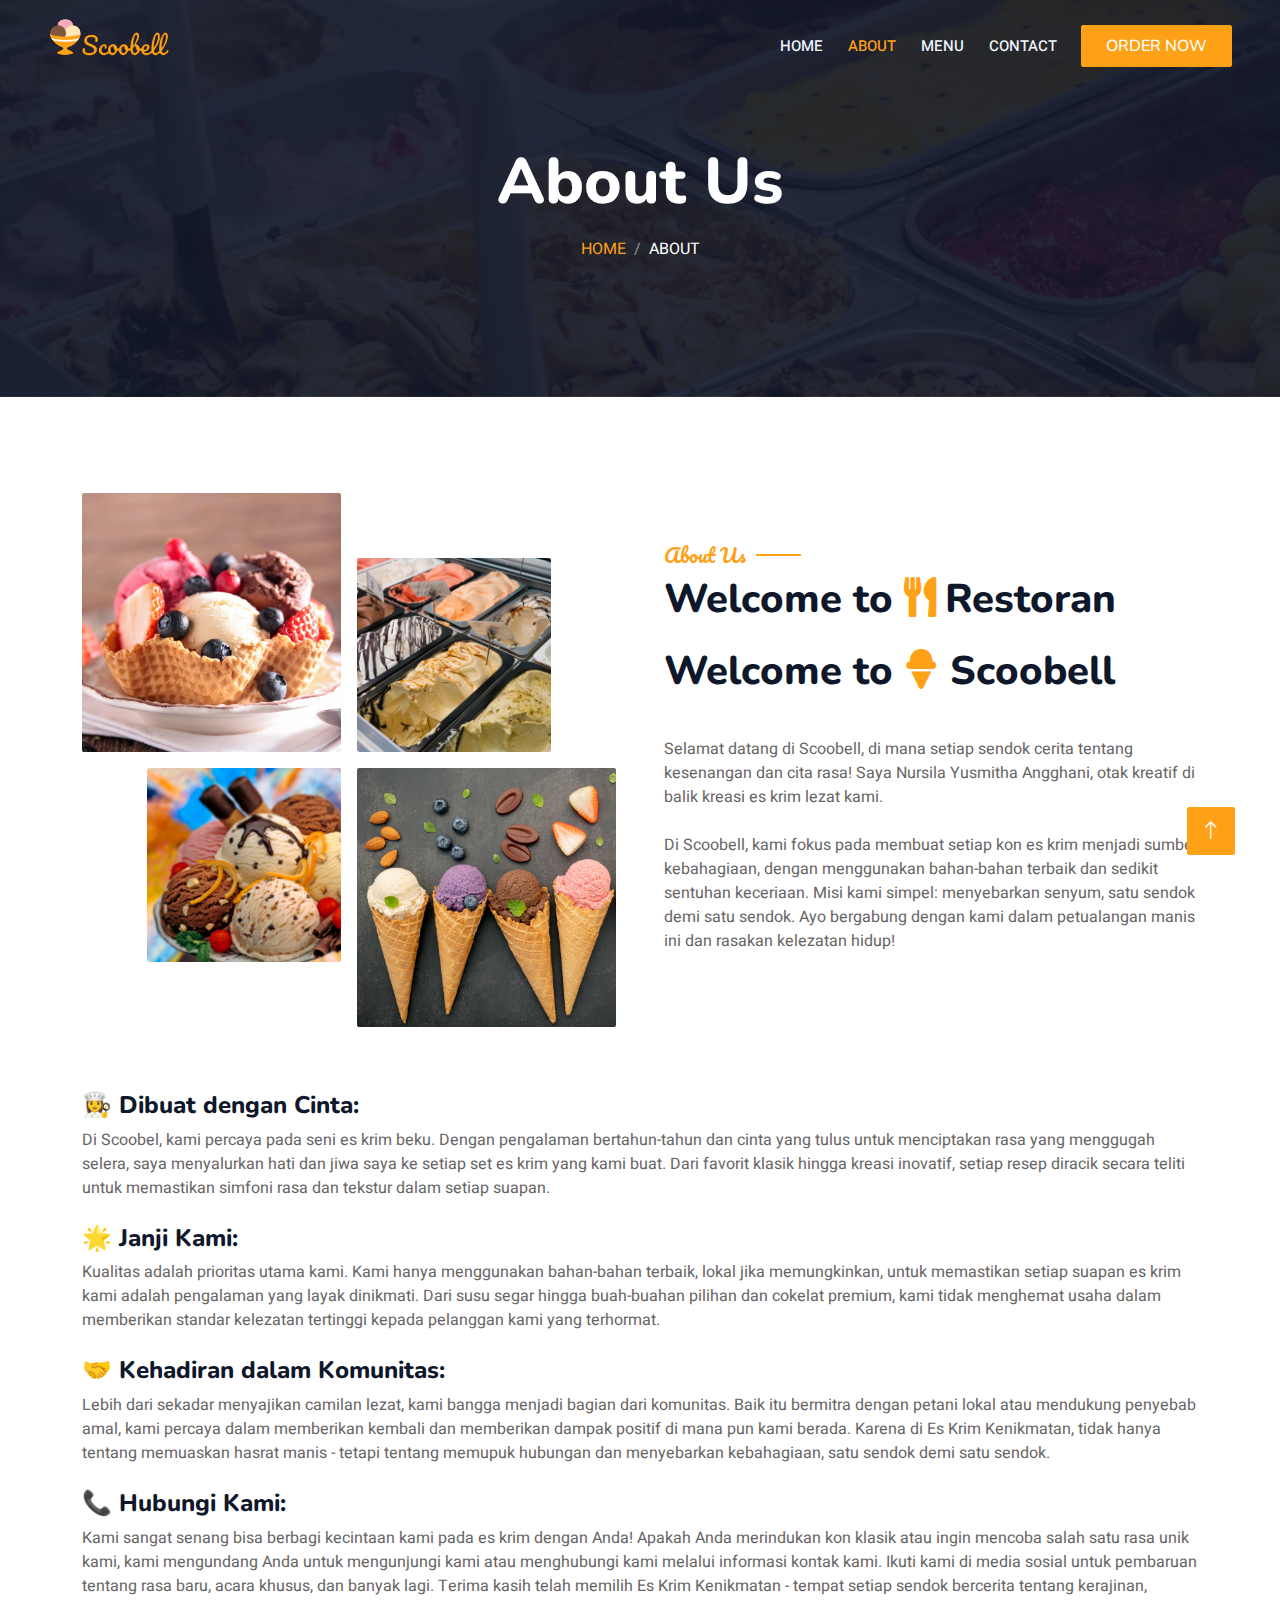
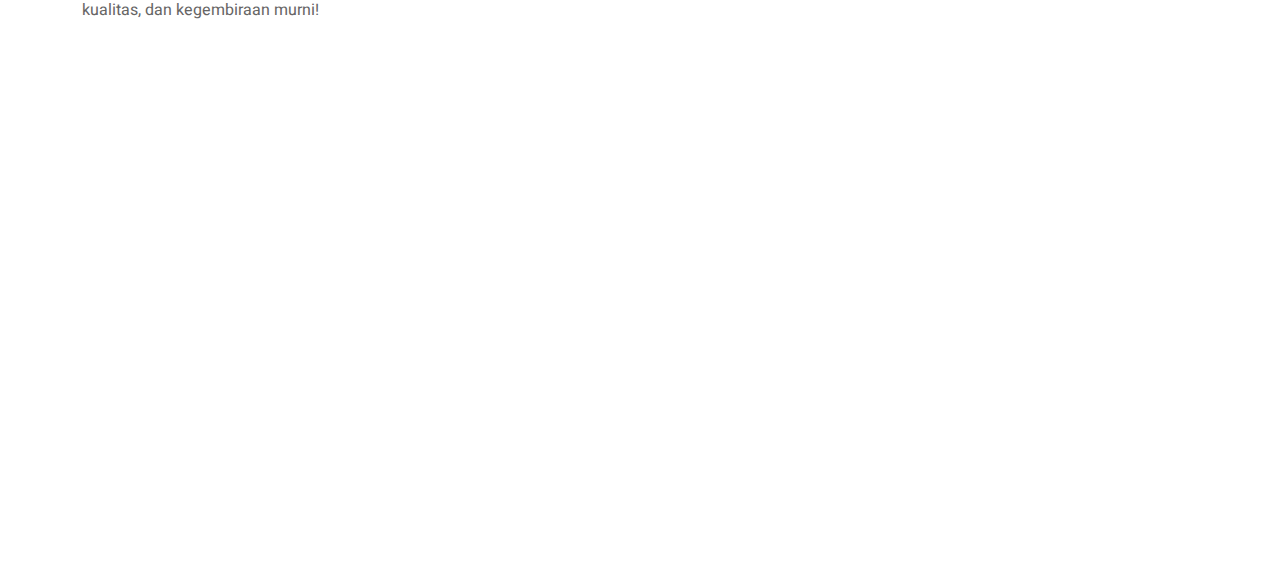
<file: about.html>
<!DOCTYPE html>
<html lang="en">

<head>
    <meta charset="utf-8">
    <title>Scoobell</title>
    <meta content="width=device-width, initial-scale=1.0" name="viewport">
    <meta content="" name="keywords">
    <meta content="" name="description">

    <link href="img/Ice Cream.png" rel="icon">

    <link rel="preconnect" href="https://fonts.googleapis.com">
    <link rel="preconnect" href="https://fonts.gstatic.com" crossorigin>
    <link href="https://fonts.googleapis.com/css2?family=Heebo:wght@400;500;600&family=Nunito:wght@600;700;800&family=Pacifico&display=swap" rel="stylesheet">

    <link href="https://cdnjs.cloudflare.com/ajax/libs/font-awesome/5.10.0/css/all.min.css" rel="stylesheet">
    <link href="https://cdn.jsdelivr.net/npm/bootstrap-icons@1.4.1/font/bootstrap-icons.css" rel="stylesheet">

    <link href="lib/animate/animate.min.css" rel="stylesheet">
    <link href="lib/owlcarousel/assets/owl.carousel.min.css" rel="stylesheet">
    <link href="lib/tempusdominus/css/tempusdominus-bootstrap-4.min.css" rel="stylesheet" />

    <link href="css/bootstrap.min.css" rel="stylesheet">
    <link href="css/style.css" rel="stylesheet">
</head>

<body>
    <div class="container-xxl bg-white p-0">
        <div id="spinner" class="show bg-white position-fixed translate-middle w-100 vh-100 top-50 start-50 d-flex align-items-center justify-content-center">
            <div class="spinner-border text-primary" style="width: 3rem; height: 3rem;" role="status">
                <span class="sr-only">Loading...</span>
            </div>
        </div>
        <!-- Spinner End -->


        <!-- Navbar & Hero Start -->
        <div class="container-xxl position-relative p-0">
            <nav class="navbar navbar-expand-lg navbar-dark bg-dark px-4 px-lg-5 py-3 py-lg-0">
                <a href="" class="navbar-brand p-0">
                    <img src="img/Ice Cream.svg" alt="Logo">
                </a>
                <button class="navbar-toggler" type="button" data-bs-toggle="collapse" data-bs-target="#navbarCollapse">
                    <span class="fa fa-bars"></span>
                </button>
                <div class="collapse navbar-collapse" id="navbarCollapse">
                    <div class="navbar-nav ms-auto py-0 pe-4">
                        <a href="index.html" class="nav-item nav-link">Home</a>
                        <a href="about.html" class="nav-item nav-link active">About</a>
                        <a href="menu.html" class="nav-item nav-link">Menu</a>
                        <a href="contact.html" class="nav-item nav-link">Contact</a>
                    </div>
                    <a href="booking.html" class="btn btn-primary py-2 px-4">Order Now</a>
                </div>
            </nav>

            <div class="container-xxl py-5 bg-dark hero-header mb-5">
                <div class="container text-center my-5 pt-5 pb-4">
                    <h1 class="display-3 text-white mb-3 animated slideInDown">About Us</h1>
                    <nav aria-label="breadcrumb">
                        <ol class="breadcrumb justify-content-center text-uppercase">
                            <li class="breadcrumb-item"><a href="index.html">Home</a></li>
                            <li class="breadcrumb-item text-white active" aria-current="page">About</li>
                        </ol>
                    </nav>
                </div>
            </div>
        </div>
        <!-- Navbar & Hero End -->


        <!-- About Start -->
        <div class="container-xxl py-5">
            <div class="container">
                <div class="row g-5 align-items-center">
                    <div class="col-lg-6">
                        <div class="row g-3">
                            <div class="col-6 text-start">
                                <img class="img-fluid rounded w-100 wow zoomIn" data-wow-delay="0.1s" src="img/about-1.png">
                            </div>
                            <div class="col-6 text-start">
                                <img class="img-fluid rounded w-75 wow zoomIn" data-wow-delay="0.3s" src="img/about-2.png" style="margin-top: 25%;">
                            </div>
                            <div class="col-6 text-end">
                                <img class="img-fluid rounded w-75 wow zoomIn" data-wow-delay="0.5s" src="img/about-3.png">
                            </div>
                            <div class="col-6 text-end">
                                <img class="img-fluid rounded w-100 wow zoomIn" data-wow-delay="0.7s" src="img/about-4.png">
                            </div>
                        </div>
                    </div>
                    <div class="col-lg-6">
                        <h5 class="section-title ff-secondary text-start text-primary fw-normal">About Us</h5>
                        <h1 class="mb-4">Welcome to <i class="fa fa-utensils text-primary me-2"></i>Restoran</h1>
                        <h1 class="mb-4">Welcome to <i class="fa fa-solid fa-ice-cream text-primary mb-4"></i> Scoobell</h1>
                        <p class="mb-4">Selamat datang di Scoobell, di mana setiap sendok cerita tentang kesenangan dan cita rasa! Saya Nursila Yusmitha Angghani, otak kreatif di balik kreasi es krim lezat kami.</p>
                        <p class="mb-4">Di Scoobell, kami fokus pada membuat setiap kon es krim menjadi sumber kebahagiaan, dengan menggunakan bahan-bahan terbaik dan sedikit sentuhan keceriaan. Misi kami simpel: menyebarkan senyum, satu sendok demi satu sendok. Ayo bergabung dengan kami dalam petualangan manis ini dan rasakan kelezatan hidup!</p>
                    </div>
                </div>
                <br>
                <br>
                <p>
                    <h4>👩‍🍳 Dibuat dengan Cinta:</h4>
                    
                    Di Scoobel, kami percaya pada seni es krim beku. Dengan pengalaman bertahun-tahun dan cinta yang tulus untuk menciptakan rasa yang menggugah selera, saya menyalurkan hati dan jiwa saya ke setiap set es krim yang kami buat. Dari favorit klasik hingga kreasi inovatif, setiap resep diracik secara teliti untuk memastikan simfoni rasa dan tekstur dalam setiap suapan.
                    
                    <br><br><h4>🌟 Janji Kami:</h4>
                    
                    Kualitas adalah prioritas utama kami. Kami hanya menggunakan bahan-bahan terbaik, lokal jika memungkinkan, untuk memastikan setiap suapan es krim kami adalah pengalaman yang layak dinikmati. Dari susu segar hingga buah-buahan pilihan dan cokelat premium, kami tidak menghemat usaha dalam memberikan standar kelezatan tertinggi kepada pelanggan kami yang terhormat.
                    
                    <br><br><h4>🤝 Kehadiran dalam Komunitas: </h4>
                    
                    Lebih dari sekadar menyajikan camilan lezat, kami bangga menjadi bagian dari komunitas. Baik itu bermitra dengan petani lokal atau mendukung penyebab amal, kami percaya dalam memberikan kembali dan memberikan dampak positif di mana pun kami berada. Karena di Es Krim Kenikmatan, tidak hanya tentang memuaskan hasrat manis - tetapi tentang memupuk hubungan dan menyebarkan kebahagiaan, satu sendok demi satu sendok.
                    
                    <br><br><h4>📞 Hubungi Kami: </h4>
                    
                    Kami sangat senang bisa berbagi kecintaan kami pada es krim dengan Anda! Apakah Anda merindukan kon klasik atau ingin mencoba salah satu rasa unik kami, kami mengundang Anda untuk mengunjungi kami atau menghubungi kami melalui informasi kontak kami. Ikuti kami di media sosial untuk pembaruan tentang rasa baru, acara khusus, dan banyak lagi. Terima kasih telah memilih Es Krim Kenikmatan - tempat setiap sendok bercerita tentang kerajinan, kualitas, dan kegembiraan murni!</p>
            </div>
        </div>
        <!-- About End -->


        
        <!-- Footer Start -->
        <div class="container-fluid bg-dark text-light footer pt-5 mt-5 wow fadeIn" data-wow-delay="0.1s">
            <div class="container py-5">
                <div class="row g-5">
                    <div class="col-lg-3 col-md-6">
                        <h4 class="section-title ff-secondary text-start text-primary fw-normal mb-4">Company</h4>
                        <a class="btn btn-link" href="about.html">About Us</a>
                        <a class="btn btn-link" href="contact.html">Contact Us</a>
                        <a class="btn btn-link" href="booking.html">Reservation</a>
                    </div>
                    <div class="col-lg-3 col-md-6">
                        <h4 class="section-title ff-secondary text-start text-primary fw-normal mb-4">Contact</h4>
                        <p class="mb-2"><i class="fa fa-map-marker-alt me-3"></i>123 Street, New York, USA</p>
                        <p class="mb-2"><i class="fa fa-phone-alt me-3"></i>+62-000-000-000</p>
                        <p class="mb-2"><i class="fa fa-envelope me-3"></i>nursilayusmithaangghani@gmail.com</p>
                        <div class="d-flex pt-2">
                            <a class="btn btn-outline-light btn-social" href="https://www.instagram.com/nursilayusmitha/" target="_blank"><i class="fab fa-instagram"></i></a>
                            <a class="btn btn-outline-light btn-social" href="https://www.facebook.com/profile.php?id=100083269261624" class="facebook" target="_blank"><i class="fab fa-facebook-f"></i></a>
                            <a class="btn btn-outline-light btn-social" href="https://www.youtube.com/channel/UCPn9xGabdjGopPrhjDQ4EDg" target="_blank"><i class="fab fa-youtube"></i></a>
                            <a class="btn btn-outline-light btn-social" href="https://www.linkedin.com/in/nursila-yusmitha-angghani-a53b182a5/" target="_blank"><i class="fab fa-linkedin-in"></i></a>
                        </div>
                    </div>
                    <div class="col-lg-3 col-md-6">
                        <h4 class="section-title ff-secondary text-start text-primary fw-normal mb-4">Opening</h4>
                        <h5 class="text-light fw-normal">Monday - Friday</h5>
                        <p>09AM - 06PM</p>
                        <h5 class="text-light fw-normal">Saturday & Sunday</h5>
                        <p>09AM - 08PM</p>
                    </div>
                    <div class="col-lg-3 col-md-6">
                        <h4 class="section-title ff-secondary text-start text-primary fw-normal mb-4">Newsletter</h4>
                        <p>Dolor amet sit justo amet elitr clita ipsum elitr est.</p>
                        <div class="position-relative mx-auto" style="max-width: 400px;">
                            <input class="form-control border-primary w-100 py-3 ps-4 pe-5" type="text" placeholder="Your email">
                            <button type="button" class="btn btn-primary py-2 position-absolute top-0 end-0 mt-2 me-2">SignUp</button>
                        </div>
                    </div>
                </div>
            </div>
            <div class="container">
                <div class="copyright">
                    <div class="row">
                        <div class="col-md-6 text-center text-md-start mb-3 mb-md-0">
                            &copy; <a class="border-bottom" href="https://nursilayusmitha.000webhostapp.com/" target="_blank">Nursila Yusmitha</a>, All Right Reserved. 
                        </div>
                        <div class="col-md-6 text-center text-md-end">
                            <div class="footer-menu">
                                <a href="">Home</a>
                                <a href="">Cookies</a>
                                <a href="">Help</a>
                                <a href="">FQAs</a>
                            </div>
                        </div>
                    </div>
                </div>
            </div>
        </div>
        <!-- Footer End -->


        <!-- Back to Top -->
        <a href="#" class="btn btn-lg btn-primary btn-lg-square back-to-top"><i class="bi bi-arrow-up"></i></a>
    </div>

    <!-- JavaScript Libraries -->
    <script src="https://code.jquery.com/jquery-3.4.1.min.js"></script>
    <script src="https://cdn.jsdelivr.net/npm/bootstrap@5.0.0/dist/js/bootstrap.bundle.min.js"></script>
    <script src="lib/wow/wow.min.js"></script>
    <script src="lib/easing/easing.min.js"></script>
    <script src="lib/waypoints/waypoints.min.js"></script>
    <script src="lib/counterup/counterup.min.js"></script>
    <script src="lib/owlcarousel/owl.carousel.min.js"></script>
    <script src="lib/tempusdominus/js/moment.min.js"></script>
    <script src="lib/tempusdominus/js/moment-timezone.min.js"></script>
    <script src="lib/tempusdominus/js/tempusdominus-bootstrap-4.min.js"></script>

    <!-- Template Javascript -->
    <script src="js/main.js"></script>
</body>

</html>
</file>
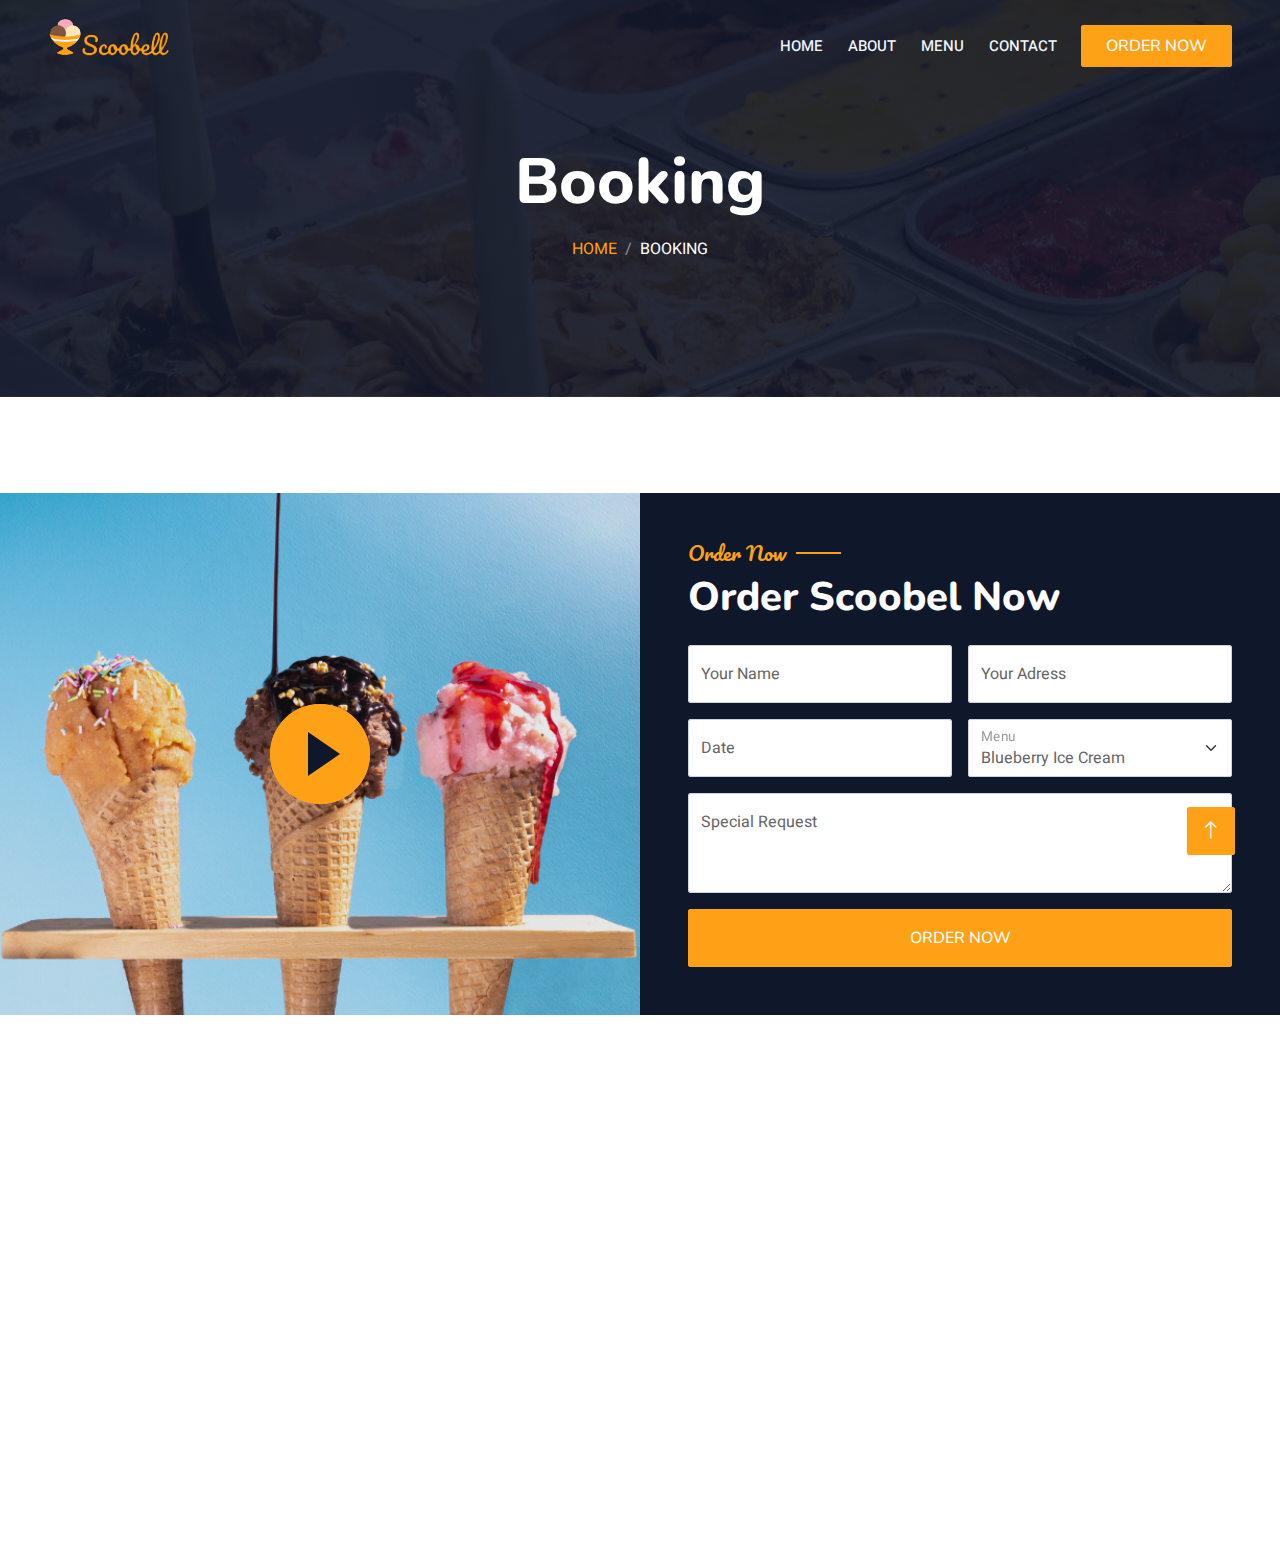
<file: booking.html>
<!DOCTYPE html>
<html lang="en">

<head>
    <meta charset="utf-8">
    <title>Scoobell</title>
    <meta content="width=device-width, initial-scale=1.0" name="viewport">
    <meta content="" name="keywords">
    <meta content="" name="description">

    <link href="img/Ice Cream.png" rel="icon">

    <link rel="preconnect" href="https://fonts.googleapis.com">
    <link rel="preconnect" href="https://fonts.gstatic.com" crossorigin>
    <link href="https://fonts.googleapis.com/css2?family=Heebo:wght@400;500;600&family=Nunito:wght@600;700;800&family=Pacifico&display=swap" rel="stylesheet">

    <link href="https://cdnjs.cloudflare.com/ajax/libs/font-awesome/5.10.0/css/all.min.css" rel="stylesheet">
    <link href="https://cdn.jsdelivr.net/npm/bootstrap-icons@1.4.1/font/bootstrap-icons.css" rel="stylesheet">

    <link href="lib/animate/animate.min.css" rel="stylesheet">
    <link href="lib/owlcarousel/assets/owl.carousel.min.css" rel="stylesheet">
    <link href="lib/tempusdominus/css/tempusdominus-bootstrap-4.min.css" rel="stylesheet" />

    <link href="css/bootstrap.min.css" rel="stylesheet">
    <link href="css/style.css" rel="stylesheet">
</head>

<body>
    <div class="container-xxl bg-white p-0">
        <div id="spinner" class="show bg-white position-fixed translate-middle w-100 vh-100 top-50 start-50 d-flex align-items-center justify-content-center">
            <div class="spinner-border text-primary" style="width: 3rem; height: 3rem;" role="status">
                <span class="sr-only">Loading...</span>
            </div>
        </div>
        <!-- Spinner End -->


        <!-- Navbar & Hero Start -->
        <div class="container-xxl position-relative p-0">
            <nav class="navbar navbar-expand-lg navbar-dark bg-dark px-4 px-lg-5 py-3 py-lg-0">
                <a href="" class="navbar-brand p-0">
                    <img src="img/Ice Cream.svg" alt="Logo">
                </a>
                <button class="navbar-toggler" type="button" data-bs-toggle="collapse" data-bs-target="#navbarCollapse">
                    <span class="fa fa-bars"></span>
                </button>
                <div class="collapse navbar-collapse" id="navbarCollapse">
                    <div class="navbar-nav ms-auto py-0 pe-4">
                        <a href="index.html" class="nav-item nav-link">Home</a>
                        <a href="about.html" class="nav-item nav-link">About</a>
                        <a href="menu.html" class="nav-item nav-link">Menu</a>
                        <a href="contact.html" class="nav-item nav-link">Contact</a>
                    </div>
                    <a href="booking.html" class="btn btn-primary py-2 px-4">Order Now</a>
                </div>
            </nav>

            <div class="container-xxl py-5 bg-dark hero-header mb-5">
                <div class="container text-center my-5 pt-5 pb-4">
                    <h1 class="display-3 text-white mb-3 animated slideInDown">Booking</h1>
                    <nav aria-label="breadcrumb">
                        <ol class="breadcrumb justify-content-center text-uppercase">
                            <li class="breadcrumb-item"><a href="index.html">Home</a></li>
                            <li class="breadcrumb-item text-white active" aria-current="page">Booking</li>
                        </ol>
                    </nav>
                </div>
            </div>
        </div>
        <!-- Navbar & Hero End -->


        <!-- Reservation Start -->
        <div class="container-xxl py-5 px-0 wow fadeInUp" data-wow-delay="0.1s">
            <div class="row g-0">
                <div class="col-md-6">
                    <div class="video">
                        <button type="button" class="btn-play" data-bs-toggle="modal" data-src="https://www.youtube.com/embed/DWRcNpR6Kdc" data-bs-target="#videoModal">
                            <span></span>
                        </button>
                    </div>
                </div>
                <div class="col-md-6 bg-dark d-flex align-items-center">
                    <div class="p-5 wow fadeInUp" data-wow-delay="0.2s">
                        <h5 class="section-title ff-secondary text-start text-primary fw-normal">Order Now</h5>
                        <h1 class="text-white mb-4">Order Scoobel Now</h1>
                        <form action="process_order.php" method="post">
                            <div class="row g-3">
                                <div class="col-md-6">
                                    <div class="form-floating">
                                        <input type="text" class="form-control" id="name" placeholder="Your Name" name="name">
                                        <label for="name">Your Name</label>
                                    </div>
                                </div>
                                <div class="col-md-6">
                                    <div class="form-floating">
                                        <input type="text" class="form-control" id="adress" placeholder="Your Email" name="adress">
                                        <label for="email">Your Adress</label>
                                    </div>
                                </div>
                                <div class="col-md-6">
                                    <div class="form-floating date" id="date3" data-target-input="nearest">
                                        <input type="text" class="form-control datetimepicker-input" id="datetime" name="datetime" placeholder="Date & Time" data-target="#date3" data-toggle="datetimepicker" />
                                        <label for="datetime">Date</label>
                                    </div>
                                </div>
                                <div class="col-md-6">
                                    <div class="form-floating">
                                        <select class="form-select" id="select1" name="select1">
                                          <option value="1">Blueberry Ice Cream</option>
                                          <option value="2">Blueberry Ice Cream</option>
                                          <option value="3">Blueberry Ice Cream</option>
                                          <option value="4">Blueberry Ice Cream</option>
                                          <option value="5">Blueberry Ice Cream</option>
                                          <option value="6">Blueberry Ice Cream</option>
                                          <option value="7">Blueberry Ice Cream</option>
                                          <option value="8">Blueberry Ice Cream</option>
                                          <option value="9">Blueberry Ice Cream</option>
                                          <option value="10">Blueberry Ice Cream</option>
                                        </select>
                                        <label for="select1">Menu</label>
                                      </div>
                                </div>
                                <div class="col-12">
                                    <div class="form-floating">
                                        <textarea class="form-control" placeholder="Special Request" id="message" name="message" style="height: 100px"></textarea>
                                        <label for="message">Special Request</label>
                                    </div>
                                </div>
                                <div class="col-12">
                                    <button class="btn btn-primary w-100 py-3" type="submit">Order Now</button>
                                </div>
                            </div>
                        </form>
                    </div>
                </div>
            </div>
        </div>

        <div class="modal fade" id="videoModal" tabindex="-1" aria-labelledby="exampleModalLabel" aria-hidden="true">
            <div class="modal-dialog">
                <div class="modal-content rounded-0">
                    <div class="modal-header">
                        <h5 class="modal-title" id="exampleModalLabel">Youtube Video</h5>
                        <button type="button" class="btn-close" data-bs-dismiss="modal" aria-label="Close"></button>
                    </div>
                    <div class="modal-body">
                        <!-- 16:9 aspect ratio -->
                        <div class="ratio ratio-16x9">
                            <iframe class="embed-responsive-item" src="" id="video" allowfullscreen allowscriptaccess="always"
                                allow="autoplay"></iframe>
                        </div>
                    </div>
                </div>
            </div>
        </div>
        <!-- Reservation End -->
        

        
        <!-- Footer Start -->
        <div class="container-fluid bg-dark text-light footer pt-5 mt-5 wow fadeIn" data-wow-delay="0.1s">
            <div class="container py-5">
                <div class="row g-5">
                    <div class="col-lg-3 col-md-6">
                        <h4 class="section-title ff-secondary text-start text-primary fw-normal mb-4">Company</h4>
                        <a class="btn btn-link" href="about.html">About Us</a>
                        <a class="btn btn-link" href="contact.html">Contact Us</a>
                        <a class="btn btn-link" href="booking.html">Reservation</a>
                    </div>
                    <div class="col-lg-3 col-md-6">
                        <h4 class="section-title ff-secondary text-start text-primary fw-normal mb-4">Contact</h4>
                        <p class="mb-2"><i class="fa fa-map-marker-alt me-3"></i>123 Street, New York, USA</p>
                        <p class="mb-2"><i class="fa fa-phone-alt me-3"></i>+62-000-000-000</p>
                        <p class="mb-2"><i class="fa fa-envelope me-3"></i>nursilayusmithaangghani@gmail.com</p>
                        <div class="d-flex pt-2">
                            <a class="btn btn-outline-light btn-social" href="https://www.instagram.com/nursilayusmitha/" target="_blank"><i class="fab fa-instagram"></i></a>
                            <a class="btn btn-outline-light btn-social" href="https://www.facebook.com/profile.php?id=100083269261624" class="facebook" target="_blank"><i class="fab fa-facebook-f"></i></a>
                            <a class="btn btn-outline-light btn-social" href="https://www.youtube.com/channel/UCPn9xGabdjGopPrhjDQ4EDg" target="_blank"><i class="fab fa-youtube"></i></a>
                            <a class="btn btn-outline-light btn-social" href="https://www.linkedin.com/in/nursila-yusmitha-angghani-a53b182a5/" target="_blank"><i class="fab fa-linkedin-in"></i></a>
                        </div>
                    </div>
                    <div class="col-lg-3 col-md-6">
                        <h4 class="section-title ff-secondary text-start text-primary fw-normal mb-4">Opening</h4>
                        <h5 class="text-light fw-normal">Monday - Friday</h5>
                        <p>09AM - 06PM</p>
                        <h5 class="text-light fw-normal">Saturday & Sunday</h5>
                        <p>09AM - 08PM</p>
                    </div>
                    <div class="col-lg-3 col-md-6">
                        <h4 class="section-title ff-secondary text-start text-primary fw-normal mb-4">Newsletter</h4>
                        <p>Dolor amet sit justo amet elitr clita ipsum elitr est.</p>
                        <div class="position-relative mx-auto" style="max-width: 400px;">
                            <input class="form-control border-primary w-100 py-3 ps-4 pe-5" type="text" placeholder="Your email">
                            <button type="button" class="btn btn-primary py-2 position-absolute top-0 end-0 mt-2 me-2">SignUp</button>
                        </div>
                    </div>
                </div>
            </div>
            <div class="container">
                <div class="copyright">
                    <div class="row">
                        <div class="col-md-6 text-center text-md-start mb-3 mb-md-0">
                            &copy; <a class="border-bottom" href="https://nursilayusmitha.000webhostapp.com/" target="_blank">Nursila Yusmitha</a>, All Right Reserved. 
                        </div>
                        <div class="col-md-6 text-center text-md-end">
                            <div class="footer-menu">
                                <a href="">Home</a>
                                <a href="">Cookies</a>
                                <a href="">Help</a>
                                <a href="">FQAs</a>
                            </div>
                        </div>
                    </div>
                </div>
            </div>
        </div>
        <!-- Footer End -->


        <!-- Back to Top -->
        <a href="#" class="btn btn-lg btn-primary btn-lg-square back-to-top"><i class="bi bi-arrow-up"></i></a>
    </div>

    <!-- JavaScript Libraries -->
    <script src="https://code.jquery.com/jquery-3.4.1.min.js"></script>
    <script src="https://cdn.jsdelivr.net/npm/bootstrap@5.0.0/dist/js/bootstrap.bundle.min.js"></script>
    <script src="lib/wow/wow.min.js"></script>
    <script src="lib/easing/easing.min.js"></script>
    <script src="lib/waypoints/waypoints.min.js"></script>
    <script src="lib/counterup/counterup.min.js"></script>
    <script src="lib/owlcarousel/owl.carousel.min.js"></script>
    <script src="lib/tempusdominus/js/moment.min.js"></script>
    <script src="lib/tempusdominus/js/moment-timezone.min.js"></script>
    <script src="lib/tempusdominus/js/tempusdominus-bootstrap-4.min.js"></script>

    <!-- Template Javascript -->
    <script src="js/main.js"></script>
</body>

</html>
</file>
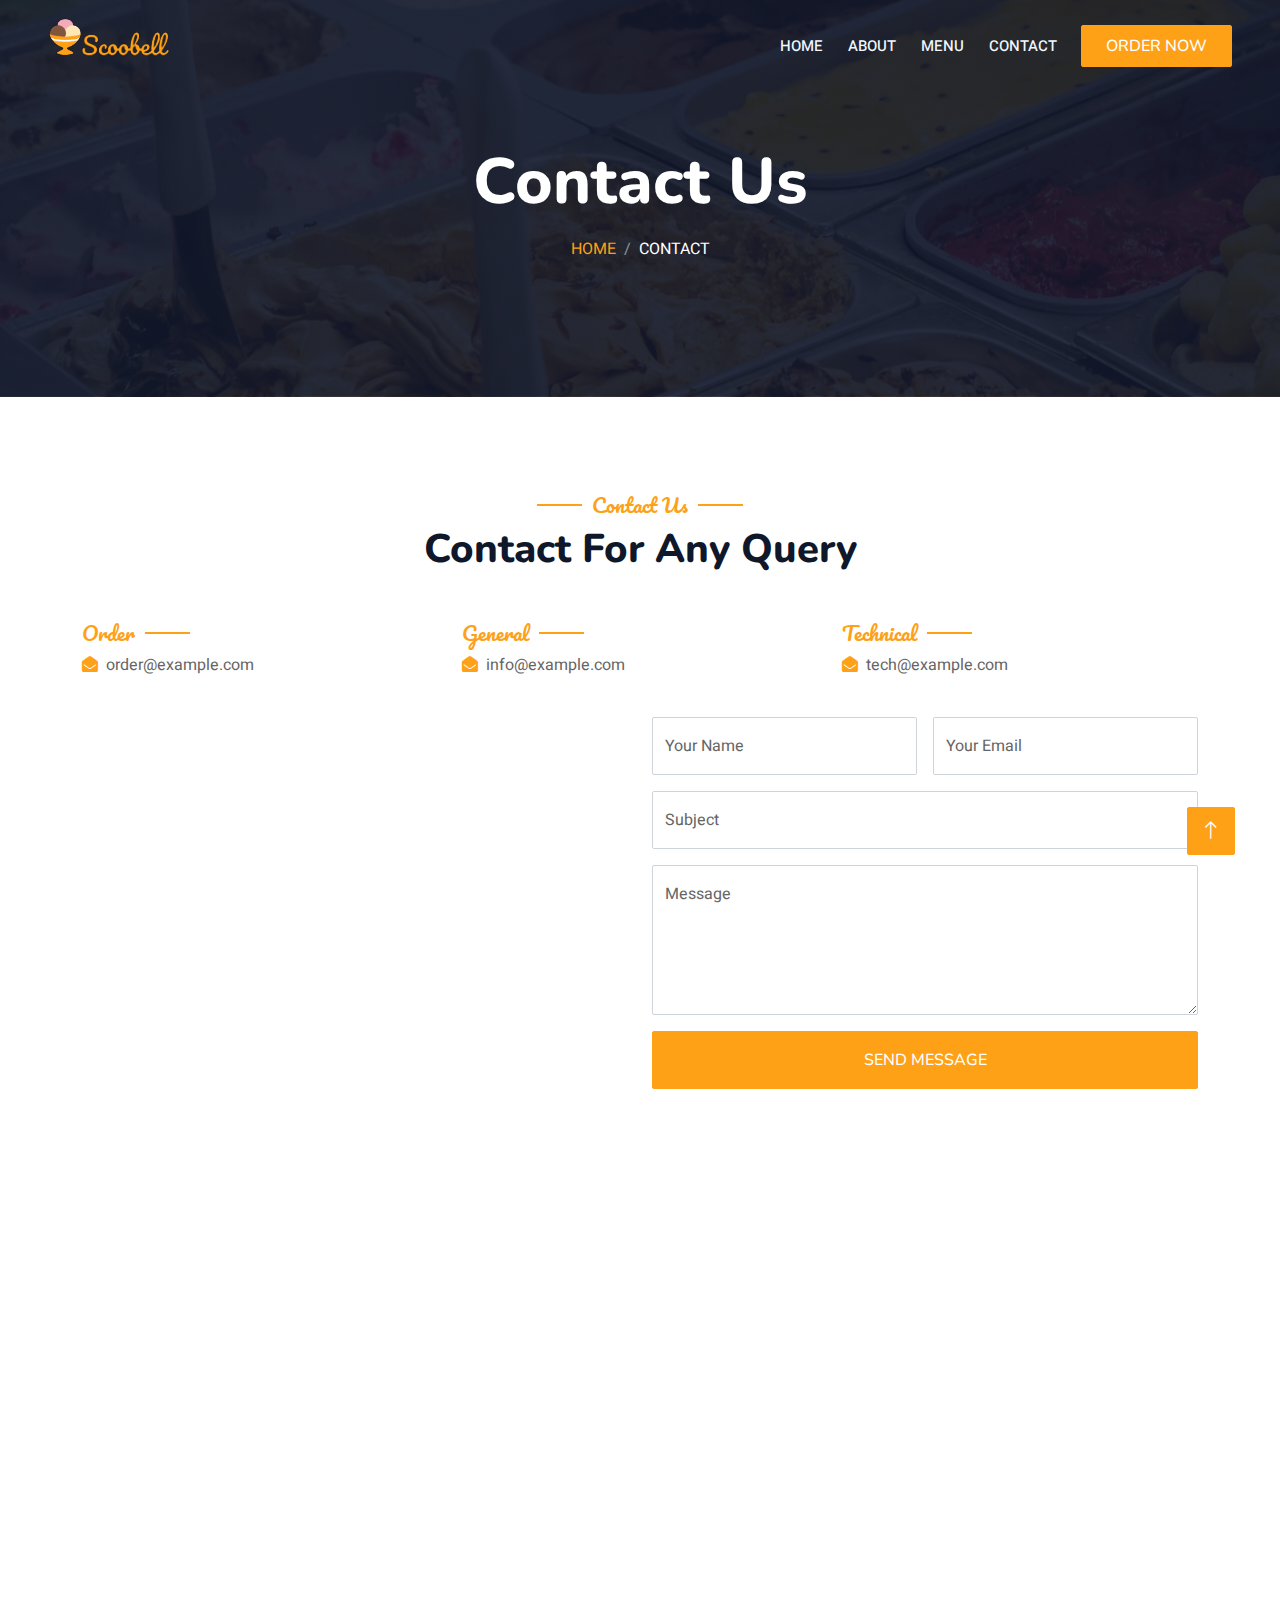
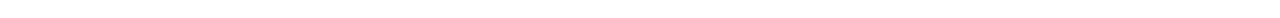
<file: contact.html>
<!DOCTYPE html>
<html lang="en">

<head>
    <meta charset="utf-8">
    <title>Scoobell</title>
    <meta content="width=device-width, initial-scale=1.0" name="viewport">
    <meta content="" name="keywords">
    <meta content="" name="description">

    <link href="img/Ice Cream.png" rel="icon">

    <link rel="preconnect" href="https://fonts.googleapis.com">
    <link rel="preconnect" href="https://fonts.gstatic.com" crossorigin>
    <link href="https://fonts.googleapis.com/css2?family=Heebo:wght@400;500;600&family=Nunito:wght@600;700;800&family=Pacifico&display=swap" rel="stylesheet">

    <link href="https://cdnjs.cloudflare.com/ajax/libs/font-awesome/5.10.0/css/all.min.css" rel="stylesheet">
    <link href="https://cdn.jsdelivr.net/npm/bootstrap-icons@1.4.1/font/bootstrap-icons.css" rel="stylesheet">

    <link href="lib/animate/animate.min.css" rel="stylesheet">
    <link href="lib/owlcarousel/assets/owl.carousel.min.css" rel="stylesheet">
    <link href="lib/tempusdominus/css/tempusdominus-bootstrap-4.min.css" rel="stylesheet" />

    <link href="css/bootstrap.min.css" rel="stylesheet">
    <link href="css/style.css" rel="stylesheet">
</head>

<body>
    <div class="container-xxl bg-white p-0">
        <div id="spinner" class="show bg-white position-fixed translate-middle w-100 vh-100 top-50 start-50 d-flex align-items-center justify-content-center">
            <div class="spinner-border text-primary" style="width: 3rem; height: 3rem;" role="status">
                <span class="sr-only">Loading...</span>
            </div>
        </div>
        <!-- Spinner End -->


        <!-- Navbar & Hero Start -->
        <div class="container-xxl position-relative p-0">
            <nav class="navbar navbar-expand-lg navbar-dark bg-dark px-4 px-lg-5 py-3 py-lg-0">
                <a href="" class="navbar-brand p-0">
                    <img src="img/Ice Cream.svg" alt="Logo">
                </a>
                <button class="navbar-toggler" type="button" data-bs-toggle="collapse" data-bs-target="#navbarCollapse">
                    <span class="fa fa-bars"></span>
                </button>
                <div class="collapse navbar-collapse" id="navbarCollapse">
                    <div class="navbar-nav ms-auto py-0 pe-4">
                        <a href="index.html" class="nav-item nav-link">Home</a>
                        <a href="about.html" class="nav-item nav-link">About</a>
                        <a href="menu.html" class="nav-item nav-link">Menu</a>
                        <a href="contact.html" class="nav-item nav-link" active>Contact</a>
                    </div>
                    <a href="booking.html" class="btn btn-primary py-2 px-4">Order Now</a>
                </div>
            </nav>

            <div class="container-xxl py-5 bg-dark hero-header mb-5">
                <div class="container text-center my-5 pt-5 pb-4">
                    <h1 class="display-3 text-white mb-3 animated slideInDown">Contact Us</h1>
                    <nav aria-label="breadcrumb">
                        <ol class="breadcrumb justify-content-center text-uppercase">
                            <li class="breadcrumb-item"><a href="index.html">Home</a></li>
                            <li class="breadcrumb-item text-white active" aria-current="page">Contact</li>
                        </ol>
                    </nav>
                </div>
            </div>
        </div>
        <!-- Navbar & Hero End -->


        <!-- Contact Start -->
        <div class="container-xxl py-5">
            <div class="container">
                <div class="text-center wow fadeInUp" data-wow-delay="0.1s">
                    <h5 class="section-title ff-secondary text-center text-primary fw-normal">Contact Us</h5>
                    <h1 class="mb-5">Contact For Any Query</h1>
                </div>
                <div class="row g-4">
                    <div class="col-12">
                        <div class="row gy-4">
                            <div class="col-md-4">
                                <h5 class="section-title ff-secondary fw-normal text-start text-primary">Order</h5>
                                <p><i class="fa fa-envelope-open text-primary me-2"></i>order@example.com</p>
                            </div>
                            <div class="col-md-4">
                                <h5 class="section-title ff-secondary fw-normal text-start text-primary">General</h5>
                                <p><i class="fa fa-envelope-open text-primary me-2"></i>info@example.com</p>
                            </div>
                            <div class="col-md-4">
                                <h5 class="section-title ff-secondary fw-normal text-start text-primary">Technical</h5>
                                <p><i class="fa fa-envelope-open text-primary me-2"></i>tech@example.com</p>
                            </div>
                        </div>
                    </div>
                    <div class="col-md-6 wow fadeIn" data-wow-delay="0.1s">
                        <iframe class="position-relative rounded w-100 h-100"
                            src="https://www.google.com/maps/embed?pb=!1m18!1m12!1m3!1d3956.392968363668!2d112.63021911416018!3d-7.979731794294478!2m3!1f0!2f0!3f0!3m2!1i1024!2i768!4f13.1!3m3!1m2!1s0x2dd7f5f8d3f3283d%3A0x5dfe3f7e54a2dd30!2sMalang%2C%20East%20Java%2C%20Indonesia!5e0!3m2!1sen!2sbd!4v1603794290143!5m2!1sen!2sbd"
                            frameborder="0" style="min-height: 350px; border:0;" allowfullscreen="" aria-hidden="false"
                            tabindex="0"></iframe>
                    </div>
                    <div class="col-md-6">
                        <div class="wow fadeInUp" data-wow-delay="0.2s">
                            <form action="process_form.php" method="post">
                                <div class="row g-3">
                                    <div class="col-md-6">
                                        <div class="form-floating">
                                            <input type="text" class="form-control" id="name" placeholder="Your Name" name="name">
                                            <label for="name">Your Name</label>
                                        </div>
                                    </div>
                                    <div class="col-md-6">
                                        <div class="form-floating">
                                            <input type="email" class="form-control" id="email" placeholder="Your Email" name="email">
                                            <label for="email">Your Email</label>
                                        </div>
                                    </div>
                                    <div class="col-12">
                                        <div class="form-floating">
                                            <input type="text" class="form-control" id="subject" placeholder="Subject" name="subject">
                                            <label for="subject">Subject</label>
                                        </div>
                                    </div>
                                    <div class="col-12">
                                        <div class="form-floating">
                                            <textarea class="form-control" placeholder="Leave a message here" name="message" id="message" style="height: 150px"></textarea>
                                            <label for="message">Message</label>
                                        </div>
                                    </div>
                                    <div class="col-12">
                                        <button class="btn btn-primary w-100 py-3" type="submit">Send Message</button>
                                    </div>
                                </div>
                            </form>
                        </div>
                    </div>
                </div>
            </div>
        </div>
        <!-- Contact End -->


        
        <!-- Footer Start -->
        <div class="container-fluid bg-dark text-light footer pt-5 mt-5 wow fadeIn" data-wow-delay="0.1s">
            <div class="container py-5">
                <div class="row g-5">
                    <div class="col-lg-3 col-md-6">
                        <h4 class="section-title ff-secondary text-start text-primary fw-normal mb-4">Company</h4>
                        <a class="btn btn-link" href="about.html">About Us</a>
                        <a class="btn btn-link" href="contact.html">Contact Us</a>
                        <a class="btn btn-link" href="booking.html">Reservation</a>
                    </div>
                    <div class="col-lg-3 col-md-6">
                        <h4 class="section-title ff-secondary text-start text-primary fw-normal mb-4">Contact</h4>
                        <p class="mb-2"><i class="fa fa-map-marker-alt me-3"></i>123 Street, New York, USA</p>
                        <p class="mb-2"><i class="fa fa-phone-alt me-3"></i>+62-000-000-000</p>
                        <p class="mb-2"><i class="fa fa-envelope me-3"></i>nursilayusmithaangghani@gmail.com</p>
                        <div class="d-flex pt-2">
                            <a class="btn btn-outline-light btn-social" href="https://www.instagram.com/nursilayusmitha/" target="_blank"><i class="fab fa-instagram"></i></a>
                            <a class="btn btn-outline-light btn-social" href="https://www.facebook.com/profile.php?id=100083269261624" class="facebook" target="_blank"><i class="fab fa-facebook-f"></i></a>
                            <a class="btn btn-outline-light btn-social" href="https://www.youtube.com/channel/UCPn9xGabdjGopPrhjDQ4EDg" target="_blank"><i class="fab fa-youtube"></i></a>
                            <a class="btn btn-outline-light btn-social" href="https://www.linkedin.com/in/nursila-yusmitha-angghani-a53b182a5/" target="_blank"><i class="fab fa-linkedin-in"></i></a>
                        </div>
                    </div>
                    <div class="col-lg-3 col-md-6">
                        <h4 class="section-title ff-secondary text-start text-primary fw-normal mb-4">Opening</h4>
                        <h5 class="text-light fw-normal">Monday - Friday</h5>
                        <p>09AM - 06PM</p>
                        <h5 class="text-light fw-normal">Saturday & Sunday</h5>
                        <p>09AM - 08PM</p>
                    </div>
                    <div class="col-lg-3 col-md-6">
                        <h4 class="section-title ff-secondary text-start text-primary fw-normal mb-4">Newsletter</h4>
                        <p>Dolor amet sit justo amet elitr clita ipsum elitr est.</p>
                        <div class="position-relative mx-auto" style="max-width: 400px;">
                            <input class="form-control border-primary w-100 py-3 ps-4 pe-5" type="text" placeholder="Your email">
                            <button type="button" class="btn btn-primary py-2 position-absolute top-0 end-0 mt-2 me-2">SignUp</button>
                        </div>
                    </div>
                </div>
            </div>
            <div class="container">
                <div class="copyright">
                    <div class="row">
                        <div class="col-md-6 text-center text-md-start mb-3 mb-md-0">
                            &copy; <a class="border-bottom" href="https://nursilayusmitha.000webhostapp.com/" target="_blank">Nursila Yusmitha</a>, All Right Reserved. 
                        </div>
                        <div class="col-md-6 text-center text-md-end">
                            <div class="footer-menu">
                                <a href="">Home</a>
                                <a href="">Cookies</a>
                                <a href="">Help</a>
                                <a href="">FQAs</a>
                            </div>
                        </div>
                    </div>
                </div>
            </div>
        </div>
        <!-- Footer End -->


        <!-- Back to Top -->
        <a href="#" class="btn btn-lg btn-primary btn-lg-square back-to-top"><i class="bi bi-arrow-up"></i></a>
    </div>

    <!-- JavaScript Libraries -->
    <script src="https://code.jquery.com/jquery-3.4.1.min.js"></script>
    <script src="https://cdn.jsdelivr.net/npm/bootstrap@5.0.0/dist/js/bootstrap.bundle.min.js"></script>
    <script src="lib/wow/wow.min.js"></script>
    <script src="lib/easing/easing.min.js"></script>
    <script src="lib/waypoints/waypoints.min.js"></script>
    <script src="lib/counterup/counterup.min.js"></script>
    <script src="lib/owlcarousel/owl.carousel.min.js"></script>
    <script src="lib/tempusdominus/js/moment.min.js"></script>
    <script src="lib/tempusdominus/js/moment-timezone.min.js"></script>
    <script src="lib/tempusdominus/js/tempusdominus-bootstrap-4.min.js"></script>

    <!-- Template Javascript -->
    <script src="js/main.js"></script>
</body>

</html>
</file>
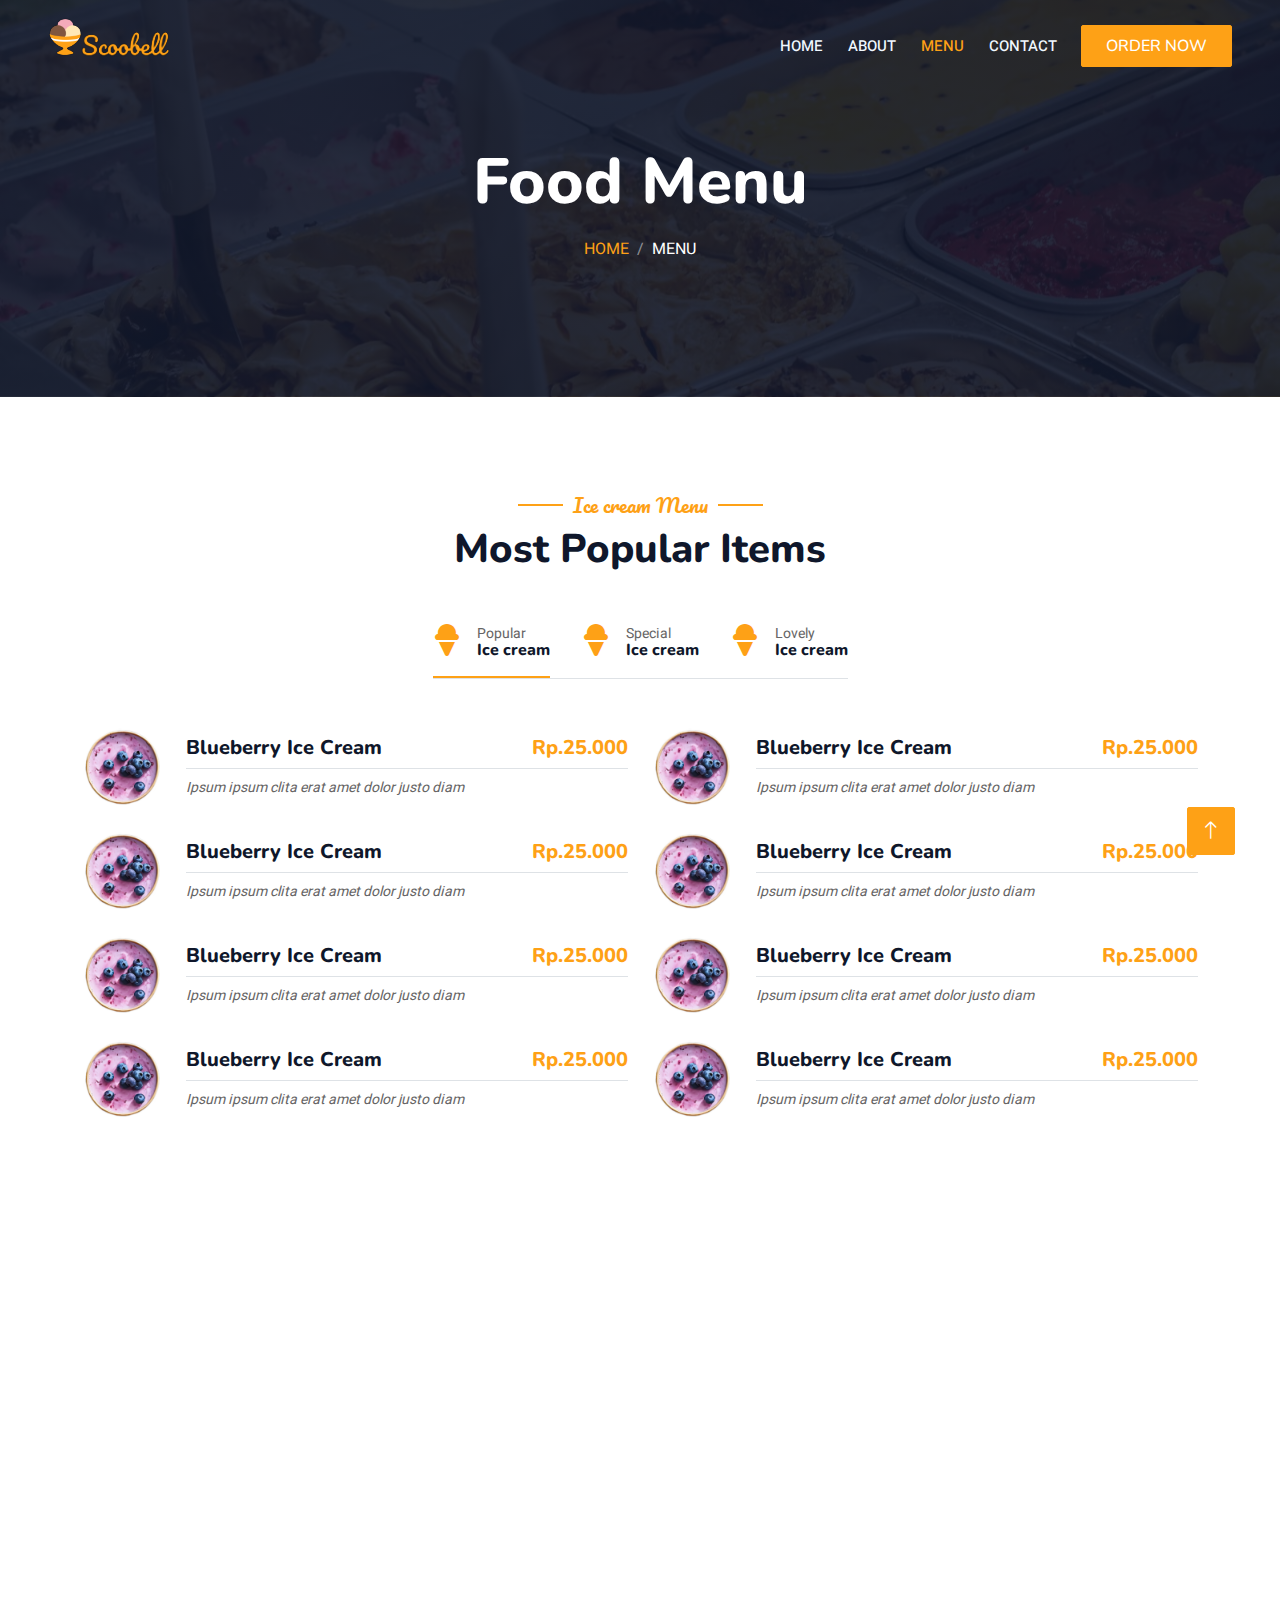
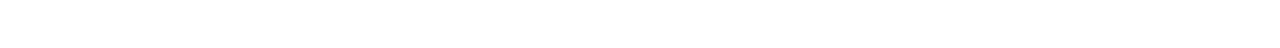
<file: menu.html>
<!DOCTYPE html>
<html lang="en">

<head>
    <meta charset="utf-8">
    <title>Scoobell</title>
    <meta content="width=device-width, initial-scale=1.0" name="viewport">
    <meta content="" name="keywords">
    <meta content="" name="description">

    <link href="img/Ice Cream.png" rel="icon">

    <link rel="preconnect" href="https://fonts.googleapis.com">
    <link rel="preconnect" href="https://fonts.gstatic.com" crossorigin>
    <link href="https://fonts.googleapis.com/css2?family=Heebo:wght@400;500;600&family=Nunito:wght@600;700;800&family=Pacifico&display=swap" rel="stylesheet">

    <link href="https://cdnjs.cloudflare.com/ajax/libs/font-awesome/5.10.0/css/all.min.css" rel="stylesheet">
    <link href="https://cdn.jsdelivr.net/npm/bootstrap-icons@1.4.1/font/bootstrap-icons.css" rel="stylesheet">

    <link href="lib/animate/animate.min.css" rel="stylesheet">
    <link href="lib/owlcarousel/assets/owl.carousel.min.css" rel="stylesheet">
    <link href="lib/tempusdominus/css/tempusdominus-bootstrap-4.min.css" rel="stylesheet" />

    <link href="css/bootstrap.min.css" rel="stylesheet">
    <link href="css/style.css" rel="stylesheet">
</head>

<body>
    <div class="container-xxl bg-white p-0">
        <div id="spinner" class="show bg-white position-fixed translate-middle w-100 vh-100 top-50 start-50 d-flex align-items-center justify-content-center">
            <div class="spinner-border text-primary" style="width: 3rem; height: 3rem;" role="status">
                <span class="sr-only">Loading...</span>
            </div>
        </div>
        <!-- Spinner End -->


        <!-- Navbar & Hero Start -->
        <div class="container-xxl position-relative p-0">
            <nav class="navbar navbar-expand-lg navbar-dark bg-dark px-4 px-lg-5 py-3 py-lg-0">
                <a href="" class="navbar-brand p-0">
                    <img src="img/Ice Cream.svg" alt="Logo">
                </a>
                <button class="navbar-toggler" type="button" data-bs-toggle="collapse" data-bs-target="#navbarCollapse">
                    <span class="fa fa-bars"></span>
                </button>
                <div class="collapse navbar-collapse" id="navbarCollapse">
                    <div class="navbar-nav ms-auto py-0 pe-4">
                        <a href="index.html" class="nav-item nav-link">Home</a>
                        <a href="about.html" class="nav-item nav-link">About</a>
                        <a href="menu.html" class="nav-item nav-link active">Menu</a>
                        <a href="contact.html" class="nav-item nav-link">Contact</a>
                    </div>
                    <a href="booking.html" class="btn btn-primary py-2 px-4">Order Now</a>
                </div>
            </nav>

            <div class="container-xxl py-5 bg-dark hero-header mb-5">
                <div class="container text-center my-5 pt-5 pb-4">
                    <h1 class="display-3 text-white mb-3 animated slideInDown">Food Menu</h1>
                    <nav aria-label="breadcrumb">
                        <ol class="breadcrumb justify-content-center text-uppercase">
                            <li class="breadcrumb-item"><a href="index.html">Home</a></li>
                            <li class="breadcrumb-item text-white active" aria-current="page">Menu</li>
                        </ol>
                    </nav>
                </div>
            </div>
        </div>
        <!-- Navbar & Hero End -->


        <!-- Menu Start -->
        <div class="container-xxl py-5">
            <div class="container">
                <div class="text-center wow fadeInUp" data-wow-delay="0.1s">
                    <h5 class="section-title ff-secondary text-center text-primary fw-normal">Ice cream Menu</h5>
                    <h1 class="mb-5">Most Popular Items</h1>
                </div>
                <div class="tab-class text-center wow fadeInUp" data-wow-delay="0.1s">
                    <ul class="nav nav-pills d-inline-flex justify-content-center border-bottom mb-5">
                        <li class="nav-item">
                            <a class="d-flex align-items-center text-start mx-3 ms-0 pb-3 active" data-bs-toggle="pill" href="#tab-1">
                                <i class="fa fa-solid fa-ice-cream fa-2x text-primary"></i>
                                <div class="ps-3">
                                    <small class="text-body">Popular</small>
                                    <h6 class="mt-n1 mb-0">Ice cream</h6>
                                </div>
                            </a>
                        </li>
                        <li class="nav-item">
                            <a class="d-flex align-items-center text-start mx-3 pb-3" data-bs-toggle="pill" href="#tab-2">
                                <i class="fa fa-solid fa-ice-cream fa-2x text-primary"></i>
                                <div class="ps-3">
                                    <small class="text-body">Special</small>
                                    <h6 class="mt-n1 mb-0">Ice cream</h6>
                                </div>
                            </a>
                        </li>
                        <li class="nav-item">
                            <a class="d-flex align-items-center text-start mx-3 me-0 pb-3" data-bs-toggle="pill" href="#tab-3">
                                <i class="fa fa-solid fa-ice-cream fa-2x text-primary"></i>
                                <div class="ps-3">
                                    <small class="text-body">Lovely</small>
                                    <h6 class="mt-n1 mb-0">Ice cream</h6>
                                </div>
                            </a>
                        </li>
                    </ul>
                    <div class="tab-content">
                        <div id="tab-1" class="tab-pane fade show p-0 active">
                            <div class="row g-4">
                                <div class="col-lg-6">
                                    <div class="d-flex align-items-center">
                                        <img class="flex-shrink-0 img-fluid rounded" src="img/menu.png" alt="" style="width: 80px;">
                                        <div class="w-100 d-flex flex-column text-start ps-4">
                                            <h5 class="d-flex justify-content-between border-bottom pb-2">
                                                <span>Blueberry Ice Cream</span>
                                                <span class="text-primary">Rp.25.000</span>
                                            </h5>
                                            <small class="fst-italic">Ipsum ipsum clita erat amet dolor justo diam</small>
                                        </div>
                                    </div>
                                </div>
                                <div class="col-lg-6">
                                    <div class="d-flex align-items-center">
                                        <img class="flex-shrink-0 img-fluid rounded" src="img/menu.png" alt="" style="width: 80px;">
                                        <div class="w-100 d-flex flex-column text-start ps-4">
                                            <h5 class="d-flex justify-content-between border-bottom pb-2">
                                                <span>Blueberry Ice Cream</span>
                                                <span class="text-primary">Rp.25.000</span>
                                            </h5>
                                            <small class="fst-italic">Ipsum ipsum clita erat amet dolor justo diam</small>
                                        </div>
                                    </div>
                                </div>
                                <div class="col-lg-6">
                                    <div class="d-flex align-items-center">
                                        <img class="flex-shrink-0 img-fluid rounded" src="img/menu.png" alt="" style="width: 80px;">
                                        <div class="w-100 d-flex flex-column text-start ps-4">
                                            <h5 class="d-flex justify-content-between border-bottom pb-2">
                                                <span>Blueberry Ice Cream</span>
                                                <span class="text-primary">Rp.25.000</span>
                                            </h5>
                                            <small class="fst-italic">Ipsum ipsum clita erat amet dolor justo diam</small>
                                        </div>
                                    </div>
                                </div>
                                <div class="col-lg-6">
                                    <div class="d-flex align-items-center">
                                        <img class="flex-shrink-0 img-fluid rounded" src="img/menu.png" alt="" style="width: 80px;">
                                        <div class="w-100 d-flex flex-column text-start ps-4">
                                            <h5 class="d-flex justify-content-between border-bottom pb-2">
                                                <span>Blueberry Ice Cream</span>
                                                <span class="text-primary">Rp.25.000</span>
                                            </h5>
                                            <small class="fst-italic">Ipsum ipsum clita erat amet dolor justo diam</small>
                                        </div>
                                    </div>
                                </div>
                                <div class="col-lg-6">
                                    <div class="d-flex align-items-center">
                                        <img class="flex-shrink-0 img-fluid rounded" src="img/menu.png" alt="" style="width: 80px;">
                                        <div class="w-100 d-flex flex-column text-start ps-4">
                                            <h5 class="d-flex justify-content-between border-bottom pb-2">
                                                <span>Blueberry Ice Cream</span>
                                                <span class="text-primary">Rp.25.000</span>
                                            </h5>
                                            <small class="fst-italic">Ipsum ipsum clita erat amet dolor justo diam</small>
                                        </div>
                                    </div>
                                </div>
                                <div class="col-lg-6">
                                    <div class="d-flex align-items-center">
                                        <img class="flex-shrink-0 img-fluid rounded" src="img/menu.png" alt="" style="width: 80px;">
                                        <div class="w-100 d-flex flex-column text-start ps-4">
                                            <h5 class="d-flex justify-content-between border-bottom pb-2">
                                                <span>Blueberry Ice Cream</span>
                                                <span class="text-primary">Rp.25.000</span>
                                            </h5>
                                            <small class="fst-italic">Ipsum ipsum clita erat amet dolor justo diam</small>
                                        </div>
                                    </div>
                                </div>
                                <div class="col-lg-6">
                                    <div class="d-flex align-items-center">
                                        <img class="flex-shrink-0 img-fluid rounded" src="img/menu.png" alt="" style="width: 80px;">
                                        <div class="w-100 d-flex flex-column text-start ps-4">
                                            <h5 class="d-flex justify-content-between border-bottom pb-2">
                                                <span>Blueberry Ice Cream</span>
                                                <span class="text-primary">Rp.25.000</span>
                                            </h5>
                                            <small class="fst-italic">Ipsum ipsum clita erat amet dolor justo diam</small>
                                        </div>
                                    </div>
                                </div>
                                <div class="col-lg-6">
                                    <div class="d-flex align-items-center">
                                        <img class="flex-shrink-0 img-fluid rounded" src="img/menu.png" alt="" style="width: 80px;">
                                        <div class="w-100 d-flex flex-column text-start ps-4">
                                            <h5 class="d-flex justify-content-between border-bottom pb-2">
                                                <span>Blueberry Ice Cream</span>
                                                <span class="text-primary">Rp.25.000</span>
                                            </h5>
                                            <small class="fst-italic">Ipsum ipsum clita erat amet dolor justo diam</small>
                                        </div>
                                    </div>
                                </div>
                            </div>
                        </div>
                        <div id="tab-2" class="tab-pane fade show p-0">
                            <div class="row g-4">
                                <div class="col-lg-6">
                                    <div class="d-flex align-items-center">
                                        <img class="flex-shrink-0 img-fluid rounded" src="img/menu.png" alt="" style="width: 80px;">
                                        <div class="w-100 d-flex flex-column text-start ps-4">
                                            <h5 class="d-flex justify-content-between border-bottom pb-2">
                                                <span>Blueberry Ice Cream</span>
                                                <span class="text-primary">Rp.25.000</span>
                                            </h5>
                                            <small class="fst-italic">Ipsum ipsum clita erat amet dolor justo diam</small>
                                        </div>
                                    </div>
                                </div>
                                <div class="col-lg-6">
                                    <div class="d-flex align-items-center">
                                        <img class="flex-shrink-0 img-fluid rounded" src="img/menu.png" alt="" style="width: 80px;">
                                        <div class="w-100 d-flex flex-column text-start ps-4">
                                            <h5 class="d-flex justify-content-between border-bottom pb-2">
                                                <span>Blueberry Ice Cream</span>
                                                <span class="text-primary">Rp.25.000</span>
                                            </h5>
                                            <small class="fst-italic">Ipsum ipsum clita erat amet dolor justo diam</small>
                                        </div>
                                    </div>
                                </div>
                                <div class="col-lg-6">
                                    <div class="d-flex align-items-center">
                                        <img class="flex-shrink-0 img-fluid rounded" src="img/menu.png" alt="" style="width: 80px;">
                                        <div class="w-100 d-flex flex-column text-start ps-4">
                                            <h5 class="d-flex justify-content-between border-bottom pb-2">
                                                <span>Blueberry Ice Cream</span>
                                                <span class="text-primary">Rp.25.000</span>
                                            </h5>
                                            <small class="fst-italic">Ipsum ipsum clita erat amet dolor justo diam</small>
                                        </div>
                                    </div>
                                </div>
                                <div class="col-lg-6">
                                    <div class="d-flex align-items-center">
                                        <img class="flex-shrink-0 img-fluid rounded" src="img/menu.png" alt="" style="width: 80px;">
                                        <div class="w-100 d-flex flex-column text-start ps-4">
                                            <h5 class="d-flex justify-content-between border-bottom pb-2">
                                                <span>Blueberry Ice Cream</span>
                                                <span class="text-primary">Rp.25.000</span>
                                            </h5>
                                            <small class="fst-italic">Ipsum ipsum clita erat amet dolor justo diam</small>
                                        </div>
                                    </div>
                                </div>
                                <div class="col-lg-6">
                                    <div class="d-flex align-items-center">
                                        <img class="flex-shrink-0 img-fluid rounded" src="img/menu.png" alt="" style="width: 80px;">
                                        <div class="w-100 d-flex flex-column text-start ps-4">
                                            <h5 class="d-flex justify-content-between border-bottom pb-2">
                                                <span>Blueberry Ice Cream</span>
                                                <span class="text-primary">Rp.25.000</span>
                                            </h5>
                                            <small class="fst-italic">Ipsum ipsum clita erat amet dolor justo diam</small>
                                        </div>
                                    </div>
                                </div>
                                <div class="col-lg-6">
                                    <div class="d-flex align-items-center">
                                        <img class="flex-shrink-0 img-fluid rounded" src="img/menu.png" alt="" style="width: 80px;">
                                        <div class="w-100 d-flex flex-column text-start ps-4">
                                            <h5 class="d-flex justify-content-between border-bottom pb-2">
                                                <span>Blueberry Ice Cream</span>
                                                <span class="text-primary">Rp.25.000</span>
                                            </h5>
                                            <small class="fst-italic">Ipsum ipsum clita erat amet dolor justo diam</small>
                                        </div>
                                    </div>
                                </div>
                                <div class="col-lg-6">
                                    <div class="d-flex align-items-center">
                                        <img class="flex-shrink-0 img-fluid rounded" src="img/menu.png" alt="" style="width: 80px;">
                                        <div class="w-100 d-flex flex-column text-start ps-4">
                                            <h5 class="d-flex justify-content-between border-bottom pb-2">
                                                <span>Blueberry Ice Cream</span>
                                                <span class="text-primary">Rp.25.000</span>
                                            </h5>
                                            <small class="fst-italic">Ipsum ipsum clita erat amet dolor justo diam</small>
                                        </div>
                                    </div>
                                </div>
                                <div class="col-lg-6">
                                    <div class="d-flex align-items-center">
                                        <img class="flex-shrink-0 img-fluid rounded" src="img/menu.png" alt="" style="width: 80px;">
                                        <div class="w-100 d-flex flex-column text-start ps-4">
                                            <h5 class="d-flex justify-content-between border-bottom pb-2">
                                                <span>Blueberry Ice Cream</span>
                                                <span class="text-primary">Rp.25.000</span>
                                            </h5>
                                            <small class="fst-italic">Ipsum ipsum clita erat amet dolor justo diam</small>
                                        </div>
                                    </div>
                                </div>
                            </div>
                        </div>
                        <div id="tab-3" class="tab-pane fade show p-0">
                            <div class="row g-4">
                                <div class="col-lg-6">
                                    <div class="d-flex align-items-center">
                                        <img class="flex-shrink-0 img-fluid rounded" src="img/menu.png" alt="" style="width: 80px;">
                                        <div class="w-100 d-flex flex-column text-start ps-4">
                                            <h5 class="d-flex justify-content-between border-bottom pb-2">
                                                <span>Blueberry Ice Cream</span>
                                                <span class="text-primary">Rp.25.000</span>
                                            </h5>
                                            <small class="fst-italic">Ipsum ipsum clita erat amet dolor justo diam</small>
                                        </div>
                                    </div>
                                </div>
                                <div class="col-lg-6">
                                    <div class="d-flex align-items-center">
                                        <img class="flex-shrink-0 img-fluid rounded" src="img/menu.png" alt="" style="width: 80px;">
                                        <div class="w-100 d-flex flex-column text-start ps-4">
                                            <h5 class="d-flex justify-content-between border-bottom pb-2">
                                                <span>Blueberry Ice Cream</span>
                                                <span class="text-primary">Rp.25.000</span>
                                            </h5>
                                            <small class="fst-italic">Ipsum ipsum clita erat amet dolor justo diam</small>
                                        </div>
                                    </div>
                                </div>
                                <div class="col-lg-6">
                                    <div class="d-flex align-items-center">
                                        <img class="flex-shrink-0 img-fluid rounded" src="img/menu.png" alt="" style="width: 80px;">
                                        <div class="w-100 d-flex flex-column text-start ps-4">
                                            <h5 class="d-flex justify-content-between border-bottom pb-2">
                                                <span>Blueberry Ice Cream</span>
                                                <span class="text-primary">Rp.25.000</span>
                                            </h5>
                                            <small class="fst-italic">Ipsum ipsum clita erat amet dolor justo diam</small>
                                        </div>
                                    </div>
                                </div>
                                <div class="col-lg-6">
                                    <div class="d-flex align-items-center">
                                        <img class="flex-shrink-0 img-fluid rounded" src="img/menu.png" alt="" style="width: 80px;">
                                        <div class="w-100 d-flex flex-column text-start ps-4">
                                            <h5 class="d-flex justify-content-between border-bottom pb-2">
                                                <span>Blueberry Ice Cream</span>
                                                <span class="text-primary">Rp.25.000</span>
                                            </h5>
                                            <small class="fst-italic">Ipsum ipsum clita erat amet dolor justo diam</small>
                                        </div>
                                    </div>
                                </div>
                                <div class="col-lg-6">
                                    <div class="d-flex align-items-center">
                                        <img class="flex-shrink-0 img-fluid rounded" src="img/menu.png" alt="" style="width: 80px;">
                                        <div class="w-100 d-flex flex-column text-start ps-4">
                                            <h5 class="d-flex justify-content-between border-bottom pb-2">
                                                <span>Blueberry Ice Cream</span>
                                                <span class="text-primary">Rp.25.000</span>
                                            </h5>
                                            <small class="fst-italic">Ipsum ipsum clita erat amet dolor justo diam</small>
                                        </div>
                                    </div>
                                </div>
                                <div class="col-lg-6">
                                    <div class="d-flex align-items-center">
                                        <img class="flex-shrink-0 img-fluid rounded" src="img/menu.png" alt="" style="width: 80px;">
                                        <div class="w-100 d-flex flex-column text-start ps-4">
                                            <h5 class="d-flex justify-content-between border-bottom pb-2">
                                                <span>Blueberry Ice Cream</span>
                                                <span class="text-primary">Rp.25.000</span>
                                            </h5>
                                            <small class="fst-italic">Ipsum ipsum clita erat amet dolor justo diam</small>
                                        </div>
                                    </div>
                                </div>
                                <div class="col-lg-6">
                                    <div class="d-flex align-items-center">
                                        <img class="flex-shrink-0 img-fluid rounded" src="img/menu.png" alt="" style="width: 80px;">
                                        <div class="w-100 d-flex flex-column text-start ps-4">
                                            <h5 class="d-flex justify-content-between border-bottom pb-2">
                                                <span>Blueberry Ice Cream</span>
                                                <span class="text-primary">Rp.25.000</span>
                                            </h5>
                                            <small class="fst-italic">Ipsum ipsum clita erat amet dolor justo diam</small>
                                        </div>
                                    </div>
                                </div>
                                <div class="col-lg-6">
                                    <div class="d-flex align-items-center">
                                        <img class="flex-shrink-0 img-fluid rounded" src="img/menu.png" alt="" style="width: 80px;">
                                        <div class="w-100 d-flex flex-column text-start ps-4">
                                            <h5 class="d-flex justify-content-between border-bottom pb-2">
                                                <span>Blueberry Ice Cream</span>
                                                <span class="text-primary">Rp.25.000</span>
                                            </h5>
                                            <small class="fst-italic">Ipsum ipsum clita erat amet dolor justo diam</small>
                                        </div>
                                    </div>
                                </div>
                            </div>
                        </div>
                    </div>
                </div>
            </div>
        </div>
        <!-- Menu End -->
        

        
        <!-- Footer Start -->
        <div class="container-fluid bg-dark text-light footer pt-5 mt-5 wow fadeIn" data-wow-delay="0.1s">
            <div class="container py-5">
                <div class="row g-5">
                    <div class="col-lg-3 col-md-6">
                        <h4 class="section-title ff-secondary text-start text-primary fw-normal mb-4">Company</h4>
                        <a class="btn btn-link" href="about.html">About Us</a>
                        <a class="btn btn-link" href="contact.html">Contact Us</a>
                        <a class="btn btn-link" href="booking.html">Reservation</a>
                    </div>
                    <div class="col-lg-3 col-md-6">
                        <h4 class="section-title ff-secondary text-start text-primary fw-normal mb-4">Contact</h4>
                        <p class="mb-2"><i class="fa fa-map-marker-alt me-3"></i>123 Street, New York, USA</p>
                        <p class="mb-2"><i class="fa fa-phone-alt me-3"></i>+62-000-000-000</p>
                        <p class="mb-2"><i class="fa fa-envelope me-3"></i>nursilayusmithaangghani@gmail.com</p>
                        <div class="d-flex pt-2">
                            <a class="btn btn-outline-light btn-social" href="https://www.instagram.com/nursilayusmitha/" target="_blank"><i class="fab fa-instagram"></i></a>
                            <a class="btn btn-outline-light btn-social" href="https://www.facebook.com/profile.php?id=100083269261624" class="facebook" target="_blank"><i class="fab fa-facebook-f"></i></a>
                            <a class="btn btn-outline-light btn-social" href="https://www.youtube.com/channel/UCPn9xGabdjGopPrhjDQ4EDg" target="_blank"><i class="fab fa-youtube"></i></a>
                            <a class="btn btn-outline-light btn-social" href="https://www.linkedin.com/in/nursila-yusmitha-angghani-a53b182a5/" target="_blank"><i class="fab fa-linkedin-in"></i></a>
                        </div>
                    </div>
                    <div class="col-lg-3 col-md-6">
                        <h4 class="section-title ff-secondary text-start text-primary fw-normal mb-4">Opening</h4>
                        <h5 class="text-light fw-normal">Monday - Friday</h5>
                        <p>09AM - 06PM</p>
                        <h5 class="text-light fw-normal">Saturday & Sunday</h5>
                        <p>09AM - 08PM</p>
                    </div>
                    <div class="col-lg-3 col-md-6">
                        <h4 class="section-title ff-secondary text-start text-primary fw-normal mb-4">Newsletter</h4>
                        <p>Dolor amet sit justo amet elitr clita ipsum elitr est.</p>
                        <div class="position-relative mx-auto" style="max-width: 400px;">
                            <input class="form-control border-primary w-100 py-3 ps-4 pe-5" type="text" placeholder="Your email">
                            <button type="button" class="btn btn-primary py-2 position-absolute top-0 end-0 mt-2 me-2">SignUp</button>
                        </div>
                    </div>
                </div>
            </div>
            <div class="container">
                <div class="copyright">
                    <div class="row">
                        <div class="col-md-6 text-center text-md-start mb-3 mb-md-0">
                            &copy; <a class="border-bottom" href="https://nursilayusmitha.000webhostapp.com/" target="_blank">Nursila Yusmitha</a>, All Right Reserved. 
                        </div>
                        <div class="col-md-6 text-center text-md-end">
                            <div class="footer-menu">
                                <a href="">Home</a>
                                <a href="">Cookies</a>
                                <a href="">Help</a>
                                <a href="">FQAs</a>
                            </div>
                        </div>
                    </div>
                </div>
            </div>
        </div>
        <!-- Footer End -->


        <!-- Back to Top -->
        <a href="#" class="btn btn-lg btn-primary btn-lg-square back-to-top"><i class="bi bi-arrow-up"></i></a>
    </div>

    <!-- JavaScript Libraries -->
    <script src="https://code.jquery.com/jquery-3.4.1.min.js"></script>
    <script src="https://cdn.jsdelivr.net/npm/bootstrap@5.0.0/dist/js/bootstrap.bundle.min.js"></script>
    <script src="lib/wow/wow.min.js"></script>
    <script src="lib/easing/easing.min.js"></script>
    <script src="lib/waypoints/waypoints.min.js"></script>
    <script src="lib/counterup/counterup.min.js"></script>
    <script src="lib/owlcarousel/owl.carousel.min.js"></script>
    <script src="lib/tempusdominus/js/moment.min.js"></script>
    <script src="lib/tempusdominus/js/moment-timezone.min.js"></script>
    <script src="lib/tempusdominus/js/tempusdominus-bootstrap-4.min.js"></script>

    <!-- Template Javascript -->
    <script src="js/main.js"></script>
</body>

</html>
</file>
<file: css/style.css>
/********** Template CSS **********/
:root {
    --primary: #FEA116;
    --light: #F1F8FF;
    --dark: #0F172B;
}

.ff-secondary {
    font-family: 'Pacifico', cursive;
}

.fw-medium {
    font-weight: 600 !important;
}

.fw-semi-bold {
    font-weight: 700 !important;
}

.back-to-top {
    position: fixed;
    display: none;
    right: 45px;
    bottom: 45px;
    z-index: 99;
}


/*** Spinner ***/
#spinner {
    opacity: 0;
    visibility: hidden;
    transition: opacity .5s ease-out, visibility 0s linear .5s;
    z-index: 99999;
}

#spinner.show {
    transition: opacity .5s ease-out, visibility 0s linear 0s;
    visibility: visible;
    opacity: 1;
}


/*** Button ***/
.btn {
    font-family: 'Nunito', sans-serif;
    font-weight: 500;
    text-transform: uppercase;
    transition: .5s;
}

.btn.btn-primary,
.btn.btn-secondary {
    color: #FFFFFF;
}

.btn-square {
    width: 38px;
    height: 38px;
}

.btn-sm-square {
    width: 32px;
    height: 32px;
}

.btn-lg-square {
    width: 48px;
    height: 48px;
}

.btn-square,
.btn-sm-square,
.btn-lg-square {
    padding: 0;
    display: flex;
    align-items: center;
    justify-content: center;
    font-weight: normal;
    border-radius: 2px;
}


/*** Navbar ***/
.navbar-dark .navbar-nav .nav-link {
    position: relative;
    margin-left: 25px;
    padding: 35px 0;
    font-size: 15px;
    color: var(--light) !important;
    text-transform: uppercase;
    font-weight: 500;
    outline: none;
    transition: .5s;
}

.sticky-top.navbar-dark .navbar-nav .nav-link {
    padding: 20px 0;
}

.navbar-dark .navbar-nav .nav-link:hover,
.navbar-dark .navbar-nav .nav-link.active {
    color: var(--primary) !important;
}

.navbar-dark .navbar-brand img {
    max-height: 60px;
    transition: .5s;
}

.sticky-top.navbar-dark .navbar-brand img {
    max-height: 45px;
}

@media (max-width: 991.98px) {
    .sticky-top.navbar-dark {
        position: relative;
    }

    .navbar-dark .navbar-collapse {
        margin-top: 15px;
        border-top: 1px solid rgba(255, 255, 255, .1)
    }

    .navbar-dark .navbar-nav .nav-link,
    .sticky-top.navbar-dark .navbar-nav .nav-link {
        padding: 10px 0;
        margin-left: 0;
    }

    .navbar-dark .navbar-brand img {
        max-height: 45px;
    }
}

@media (min-width: 992px) {
    .navbar-dark {
        position: absolute;
        width: 100%;
        top: 0;
        left: 0;
        z-index: 999;
        background: transparent !important;
    }
    
    .sticky-top.navbar-dark {
        position: fixed;
        background: var(--dark) !important;
    }
}


/*** Hero Header ***/
.hero-header {
    background: linear-gradient(rgba(15, 23, 43, .9), rgba(15, 23, 43, .9)), url(../img/bg-hero.jpg);
    background-position: center center;
    background-repeat: no-repeat;
    background-size: cover;
}

.hero-header img {
    animation: imgRotate 50s linear infinite;
}

@keyframes imgRotate { 
    100% { 
        transform: rotate(360deg); 
    } 
}

.breadcrumb-item + .breadcrumb-item::before {
    color: rgba(255, 255, 255, .5);
}


/*** Section Title ***/
.section-title {
    position: relative;
    display: inline-block;
}

.section-title::before {
    position: absolute;
    content: "";
    width: 45px;
    height: 2px;
    top: 50%;
    left: -55px;
    margin-top: -1px;
    background: var(--primary);
}

.section-title::after {
    position: absolute;
    content: "";
    width: 45px;
    height: 2px;
    top: 50%;
    right: -55px;
    margin-top: -1px;
    background: var(--primary);
}

.section-title.text-start::before,
.section-title.text-end::after {
    display: none;
}


/*** Service ***/
.service-item {
    box-shadow: 0 0 45px rgba(0, 0, 0, .08);
    transition: .5s;
}

.service-item:hover {
    background: var(--primary);
}

.service-item * {
    transition: .5s;
}

.service-item:hover * {
    color: var(--light) !important;
}


/*** Food Menu ***/
.nav-pills .nav-item .active {
    border-bottom: 2px solid var(--primary);
}


/*** Youtube Video ***/
.video {
    position: relative;
    height: 100%;
    min-height: 500px;
    background: linear-gradient(rgba(15, 23, 43, .1), rgba(15, 23, 43, .1)), url(../img/video.png);
    background-position: center center;
    background-repeat: no-repeat;
    background-size: cover;
}

.video .btn-play {
    position: absolute;
    z-index: 3;
    top: 50%;
    left: 50%;
    transform: translateX(-50%) translateY(-50%);
    box-sizing: content-box;
    display: block;
    width: 32px;
    height: 44px;
    border-radius: 50%;
    border: none;
    outline: none;
    padding: 18px 20px 18px 28px;
}

.video .btn-play:before {
    content: "";
    position: absolute;
    z-index: 0;
    left: 50%;
    top: 50%;
    transform: translateX(-50%) translateY(-50%);
    display: block;
    width: 100px;
    height: 100px;
    background: var(--primary);
    border-radius: 50%;
    animation: pulse-border 1500ms ease-out infinite;
}

.video .btn-play:after {
    content: "";
    position: absolute;
    z-index: 1;
    left: 50%;
    top: 50%;
    transform: translateX(-50%) translateY(-50%);
    display: block;
    width: 100px;
    height: 100px;
    background: var(--primary);
    border-radius: 50%;
    transition: all 200ms;
}

.video .btn-play img {
    position: relative;
    z-index: 3;
    max-width: 100%;
    width: auto;
    height: auto;
}

.video .btn-play span {
    display: block;
    position: relative;
    z-index: 3;
    width: 0;
    height: 0;
    border-left: 32px solid var(--dark);
    border-top: 22px solid transparent;
    border-bottom: 22px solid transparent;
}

@keyframes pulse-border {
    0% {
        transform: translateX(-50%) translateY(-50%) translateZ(0) scale(1);
        opacity: 1;
    }

    100% {
        transform: translateX(-50%) translateY(-50%) translateZ(0) scale(1.5);
        opacity: 0;
    }
}

#videoModal {
    z-index: 99999;
}

#videoModal .modal-dialog {
    position: relative;
    max-width: 800px;
    margin: 60px auto 0 auto;
}

#videoModal .modal-body {
    position: relative;
    padding: 0px;
}

#videoModal .close {
    position: absolute;
    width: 30px;
    height: 30px;
    right: 0px;
    top: -30px;
    z-index: 999;
    font-size: 30px;
    font-weight: normal;
    color: #FFFFFF;
    background: #000000;
    opacity: 1;
}


/*** Team ***/
.team-item {
    box-shadow: 0 0 45px rgba(0, 0, 0, .08);
    height: calc(100% - 38px);
    transition: .5s;
}

.team-item img {
    transition: .5s;
}

.team-item:hover img {
    transform: scale(1.1);
}

.team-item:hover {
    height: 100%;
}

.team-item .btn {
    border-radius: 38px 38px 0 0;
}


/*** Testimonial ***/
.testimonial-carousel .owl-item .testimonial-item,
.testimonial-carousel .owl-item.center .testimonial-item * {
    transition: .5s;
}

.testimonial-carousel .owl-item.center .testimonial-item {
    background: var(--primary) !important;
    border-color: var(--primary) !important;
}

.testimonial-carousel .owl-item.center .testimonial-item * {
    color: var(--light) !important;
}

.testimonial-carousel .owl-dots {
    margin-top: 24px;
    display: flex;
    align-items: flex-end;
    justify-content: center;
}

.testimonial-carousel .owl-dot {
    position: relative;
    display: inline-block;
    margin: 0 5px;
    width: 15px;
    height: 15px;
    border: 1px solid #CCCCCC;
    border-radius: 15px;
    transition: .5s;
}

.testimonial-carousel .owl-dot.active {
    background: var(--primary);
    border-color: var(--primary);
}


/*** Footer ***/
.footer .btn.btn-social {
    margin-right: 5px;
    width: 35px;
    height: 35px;
    display: flex;
    align-items: center;
    justify-content: center;
    color: var(--light);
    border: 1px solid #FFFFFF;
    border-radius: 35px;
    transition: .3s;
}

.footer .btn.btn-social:hover {
    color: var(--primary);
}

.footer .btn.btn-link {
    display: block;
    margin-bottom: 5px;
    padding: 0;
    text-align: left;
    color: #FFFFFF;
    font-size: 15px;
    font-weight: normal;
    text-transform: capitalize;
    transition: .3s;
}

.footer .btn.btn-link::before {
    position: relative;
    content: "\f105";
    font-family: "Font Awesome 5 Free";
    font-weight: 900;
    margin-right: 10px;
}

.footer .btn.btn-link:hover {
    letter-spacing: 1px;
    box-shadow: none;
}

.footer .copyright {
    padding: 25px 0;
    font-size: 15px;
    border-top: 1px solid rgba(256, 256, 256, .1);
}

.footer .copyright a {
    color: var(--light);
}

.footer .footer-menu a {
    margin-right: 15px;
    padding-right: 15px;
    border-right: 1px solid rgba(255, 255, 255, .1);
}

.footer .footer-menu a:last-child {
    margin-right: 0;
    padding-right: 0;
    border-right: none;
}
</file>
